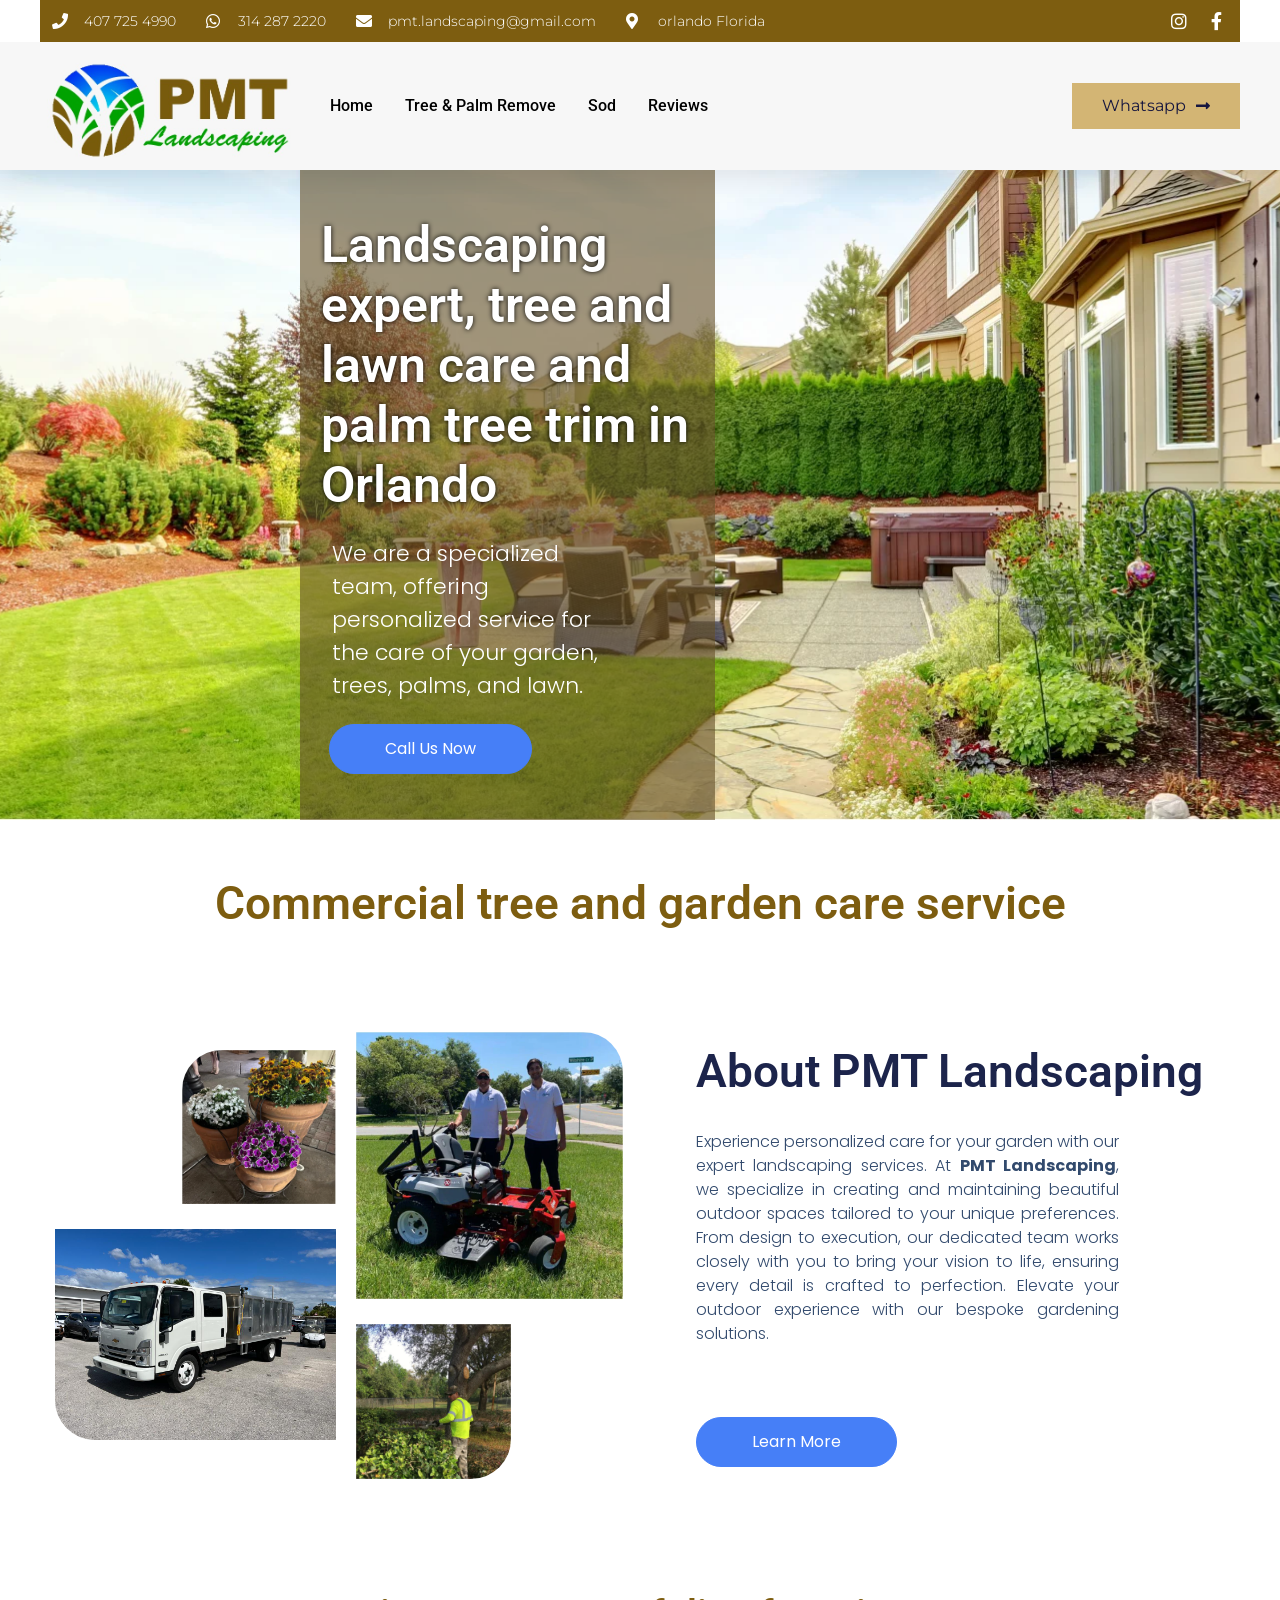
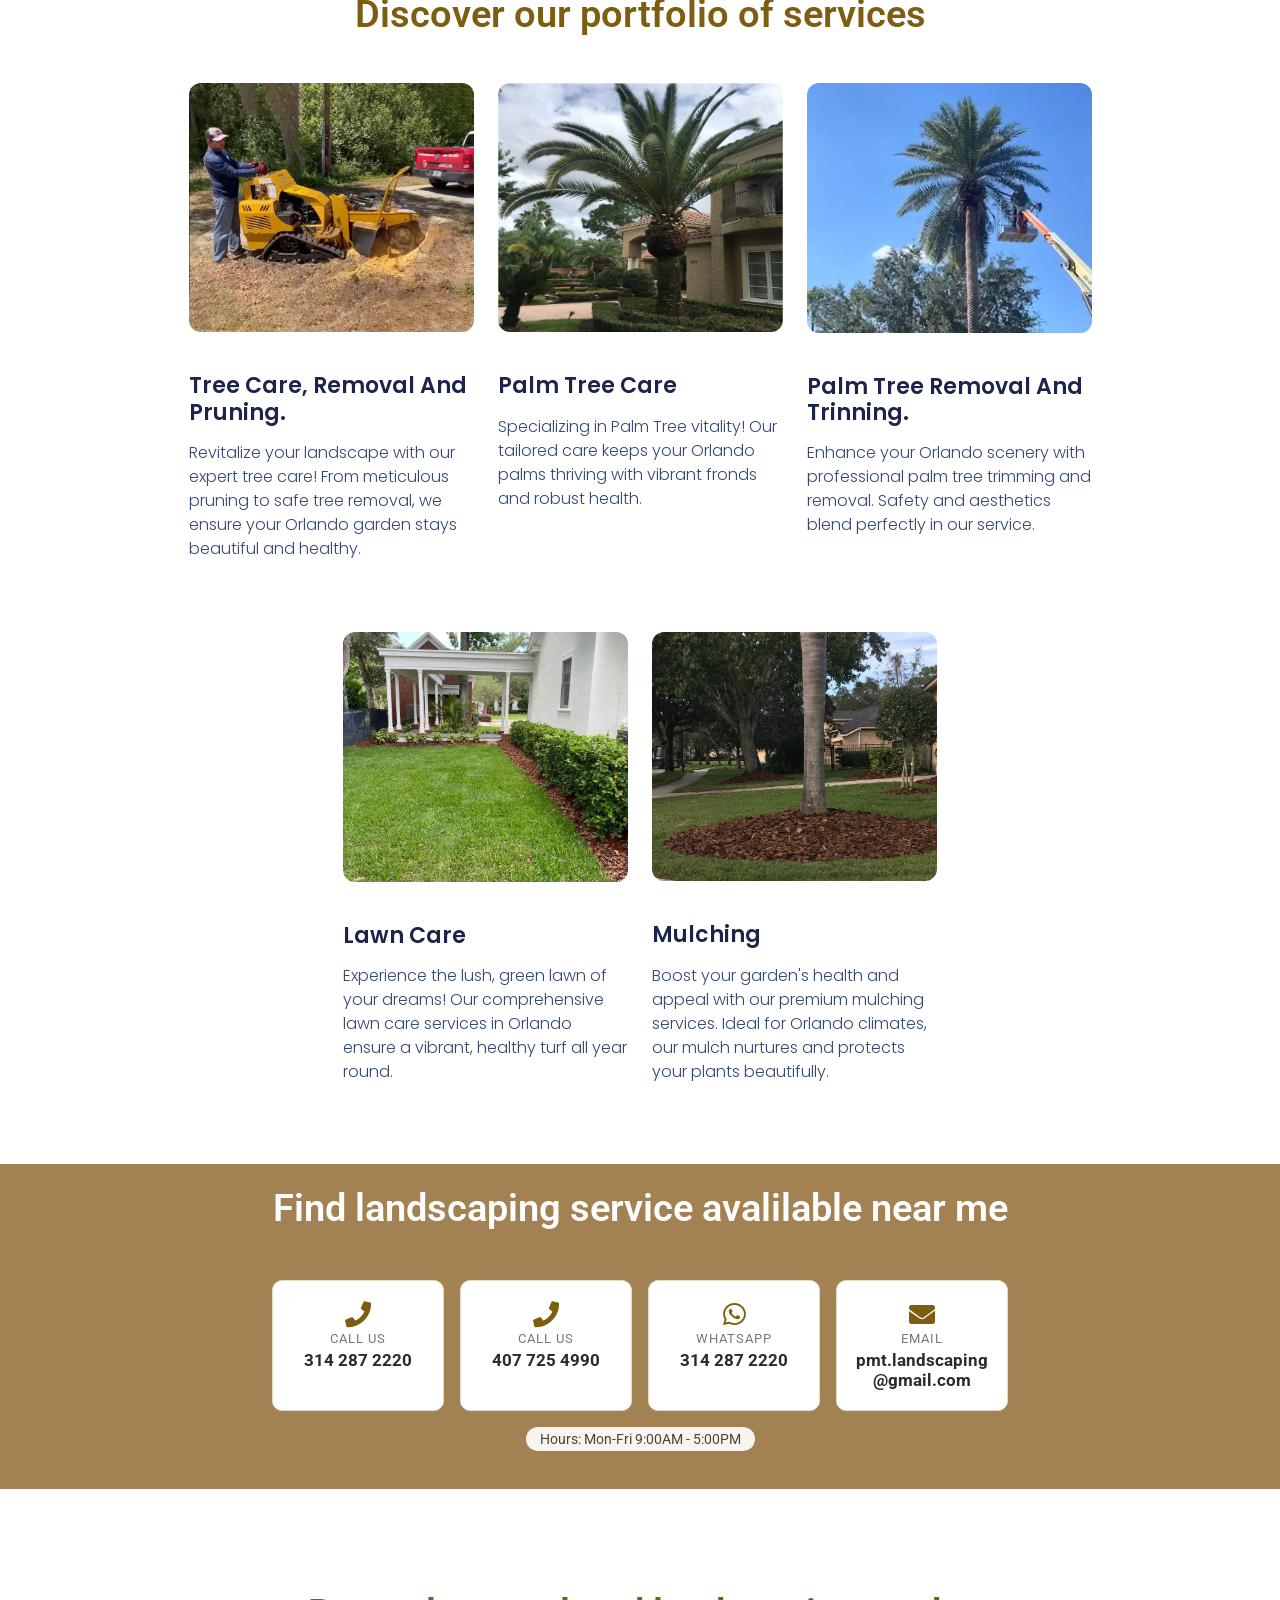
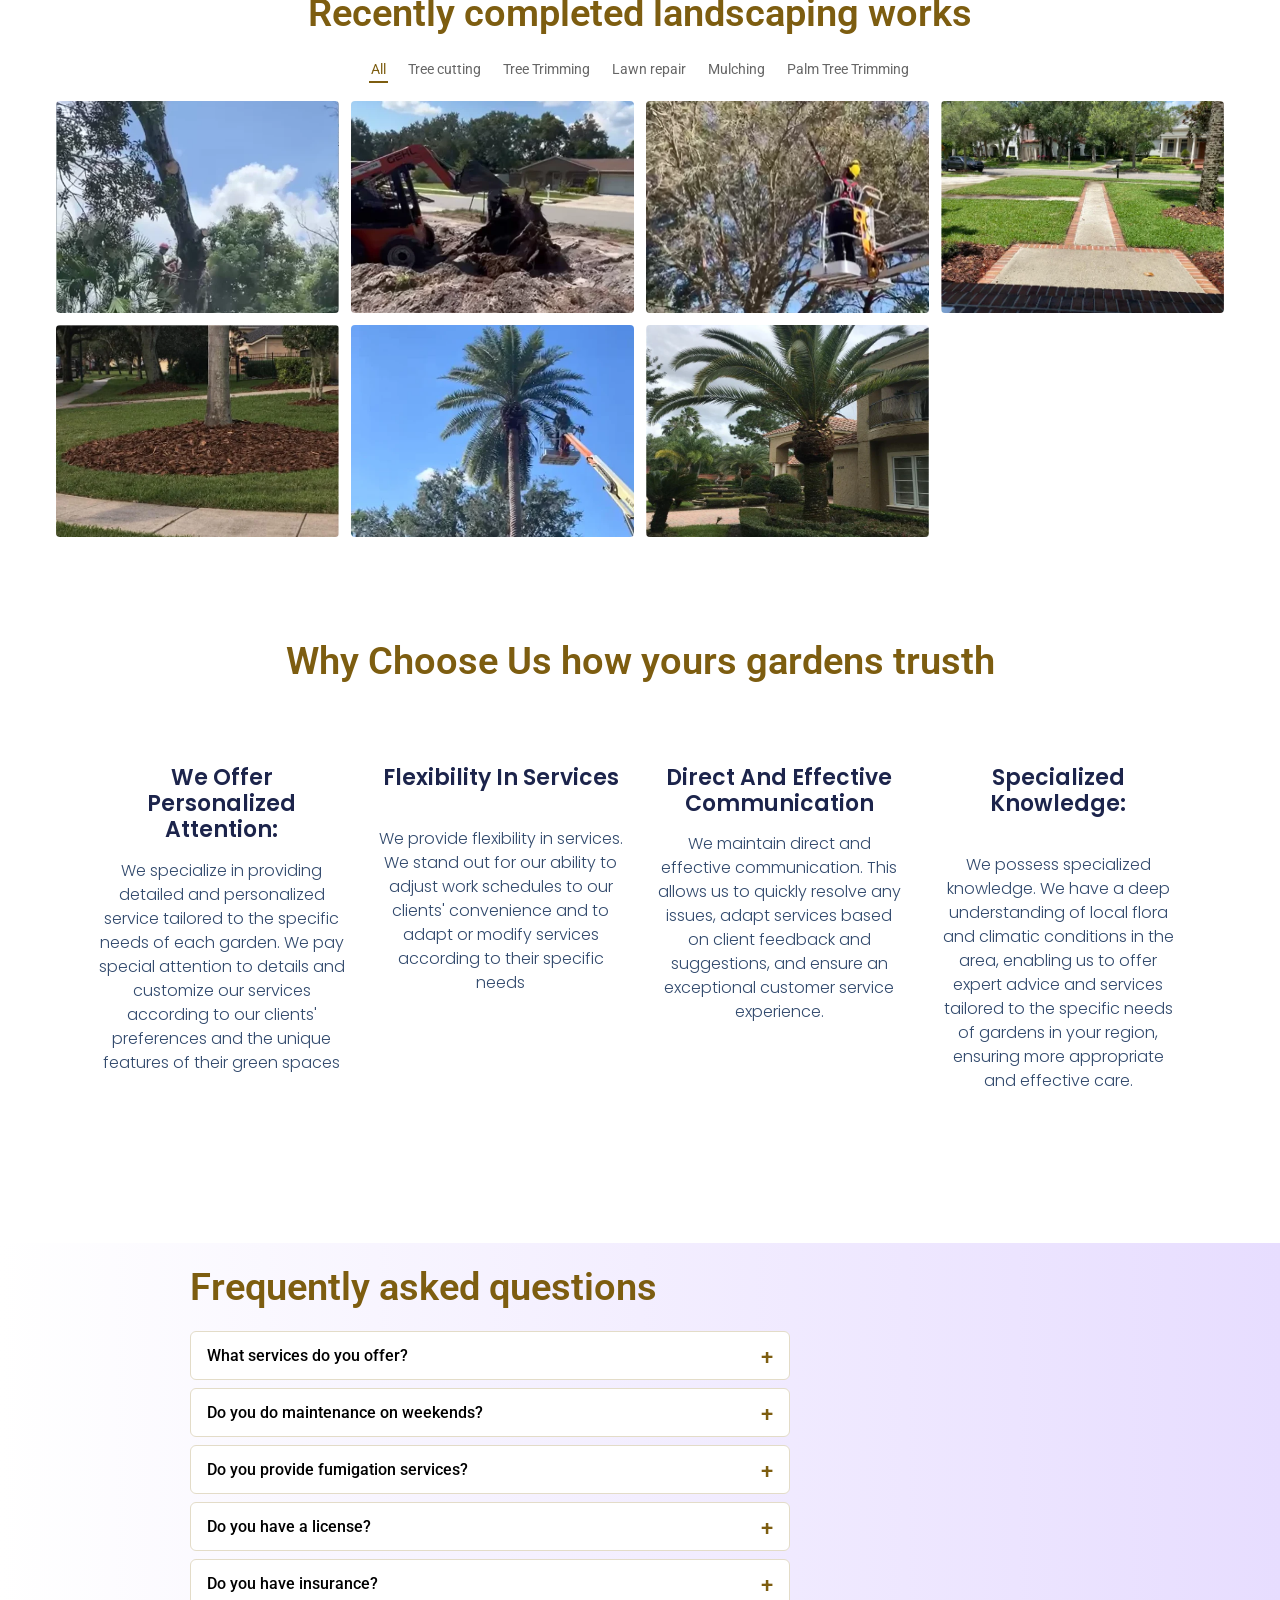
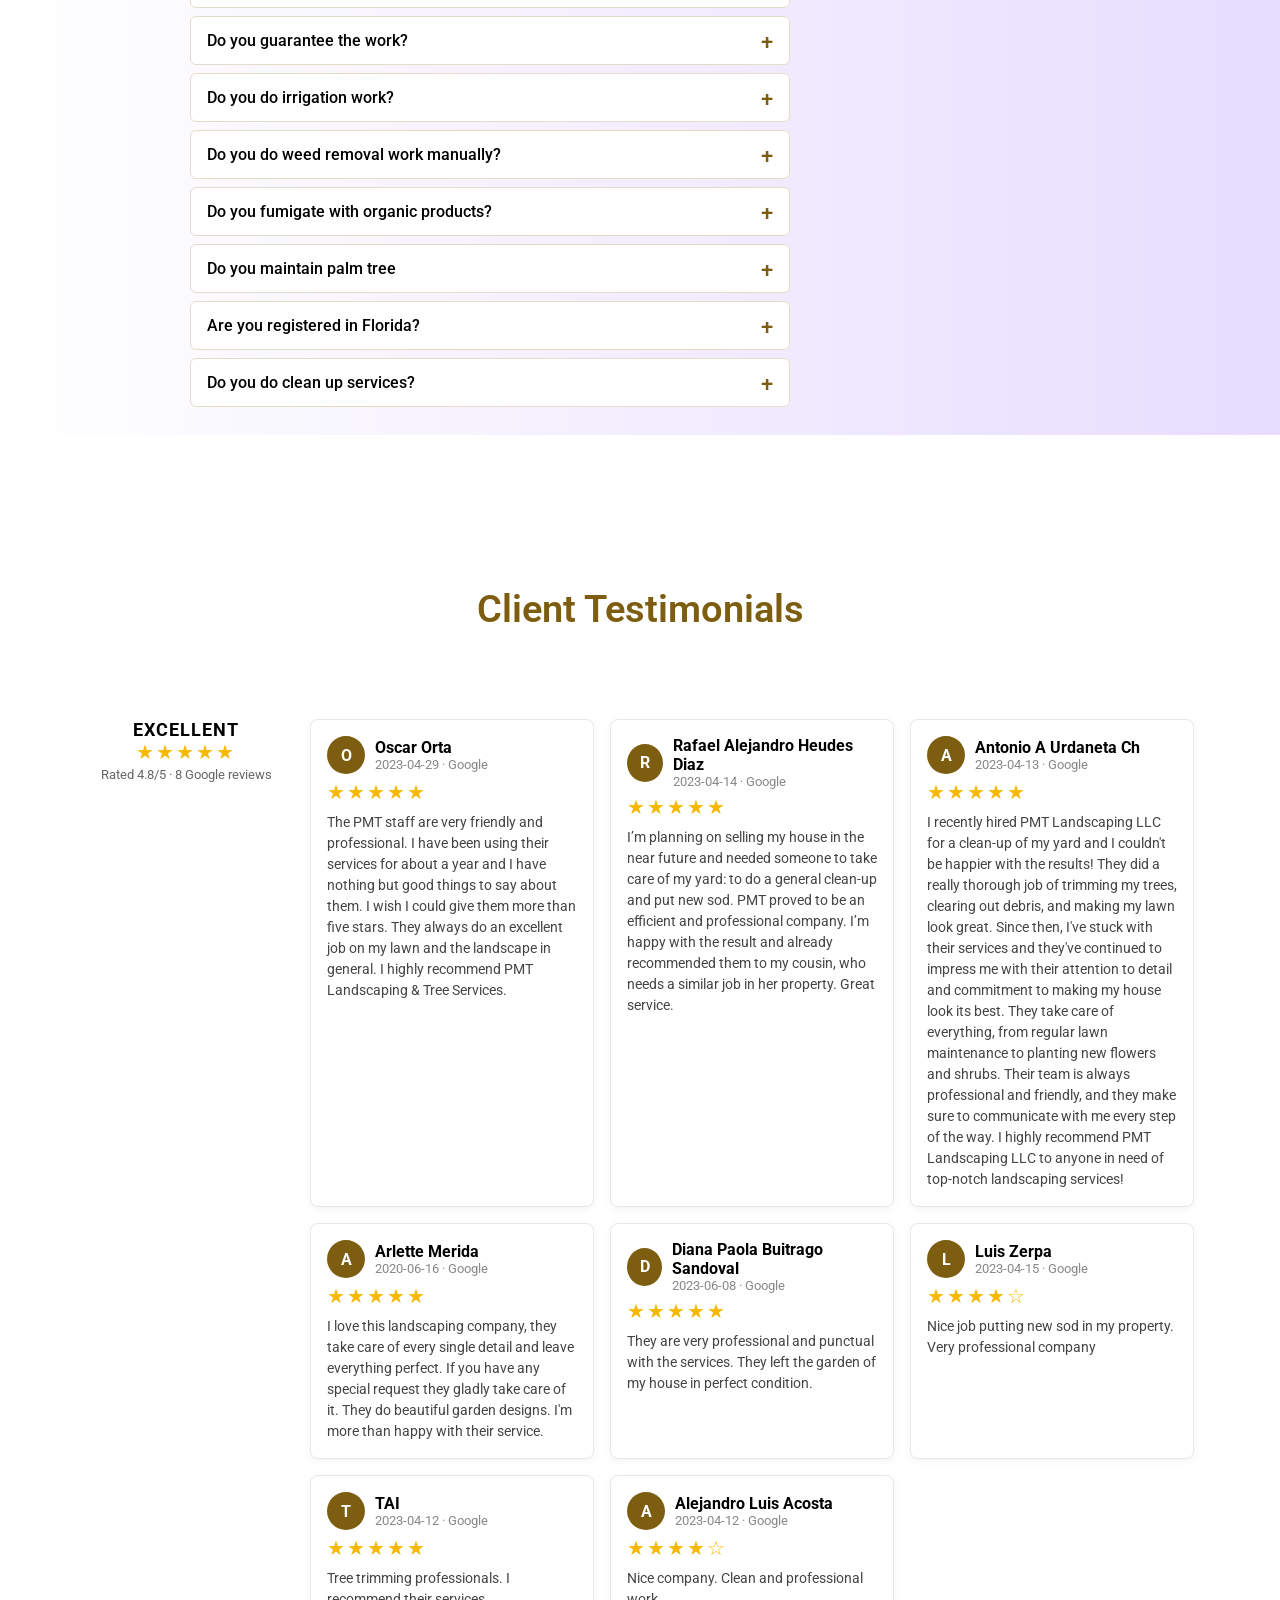
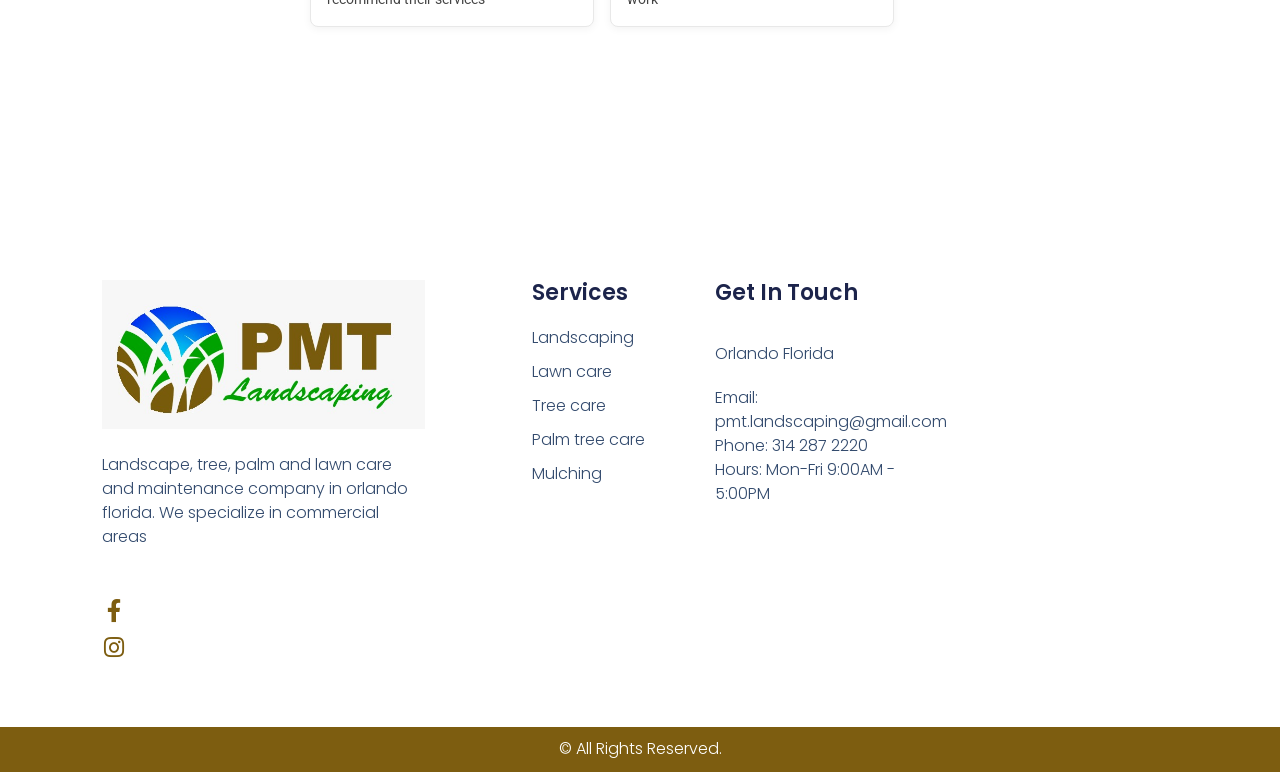
<file: index.html>
<!DOCTYPE html>

<html lang="en">
<head>
<meta charset="utf-8"/>
<meta content="width=device-width, initial-scale=1" name="viewport"/>
<title>PMT Landscaping | Tree, Palm &amp; Lawn Care in Orlando, FL</title>
<meta content="Landscaping, tree, palm and lawn care in Orlando, Florida. Commercial and residential. Call PMT Landscaping." name="description"/>
<link href="assets/img/favicon.png" rel="icon"/>
<link href="assets/css/site.css" rel="stylesheet"/>
</head>
<body class="pmt-static elementor-default elementor-kit-13">
<header class="elementor elementor-361" data-elementor-type="header"><div class="elementor-element elementor-element-68d0530c e-flex e-con-full e-con e-parent" data-element_type="container" data-id="68d0530c" id="header_pop"><div class="elementor-element elementor-element-55b1b462 e-flex e-con-full e-con e-child" data-element_type="container" data-id="55b1b462"><div class="elementor-element elementor-element-18b0f130 e-flex e-con-full e-con e-child" data-element_type="container" data-id="18b0f130"><div class="elementor-element elementor-element-34d1b9ae elementor-widget elementor-widget-icon-list" data-element_type="widget" data-id="34d1b9ae" data-widget_type="icon-list.default"><div class="elementor-widget-container"><ul class="elementor-icon-list-items elementor-inline-items elementor-icon-list--layout-inline"><li class="elementor-icon-list-item elementor-inline-item"><a href="tel:+14077254990"><span class="elementor-icon-list-icon"><i aria-hidden="true" class="fas fa-phone"></i></span><span class="elementor-icon-list-text">407 725 4990</span></a></li><li class="elementor-icon-list-item elementor-inline-item"><a href="tel:+13142872220"><span class="elementor-icon-list-icon"><i aria-hidden="true" class="fab fa-whatsapp"></i></span><span class="elementor-icon-list-text">314 287 2220</span></a></li><li class="elementor-icon-list-item elementor-inline-item"><a href="mailto:pmt.landscaping@gmail.com"><span class="elementor-icon-list-icon"><i aria-hidden="true" class="fas fa-envelope"></i></span><span class="elementor-icon-list-text">pmt.landscaping@gmail.com</span></a></li><li class="elementor-icon-list-item elementor-inline-item"><span class="elementor-icon-list-icon"><i aria-hidden="true" class="fas fa-map-marker-alt"></i></span><span class="elementor-icon-list-text">orlando Florida</span></li></ul></div></div></div><div class="elementor-element elementor-element-246a7540 e-flex e-con-full e-con e-child" data-element_type="container" data-id="246a7540"><div class="elementor-element elementor-element-7266b1d5 elementor-widget elementor-widget-icon-list" data-element_type="widget" data-id="7266b1d5" data-widget_type="icon-list.default"><div class="elementor-widget-container"><ul class="elementor-icon-list-items elementor-inline-items elementor-icon-list--layout-inline"><li class="elementor-icon-list-item elementor-inline-item"><a aria-label="open instagram in new window" href="https://www.instagram.com/landscapingpmt/" rel="noopener" target="_blank"><span class="elementor-icon-list-icon"><i aria-hidden="true" class="fab fa-instagram"></i></span></a></li><li class="elementor-icon-list-item elementor-inline-item"><a aria-label="open facebook in new window" href="https://web.facebook.com/PMTLandscaping" rel="noopener" target="_blank"><span class="elementor-icon-list-icon"><i aria-hidden="true" class="fab fa-facebook-f"></i></span></a></li></ul></div></div></div></div><div class="elementor-element elementor-element-71aa994e e-flex e-con-boxed e-con e-child" data-element_type="container" data-id="71aa994e"><div class="e-con-inner"><div class="elementor-element elementor-element-6871946d elementor-widget elementor-widget-image" data-element_type="widget" data-id="6871946d" data-widget_type="image.default"><div class="elementor-widget-container"><img alt="Best Landscaping in Orlando" loading="lazy" src="assets/img/2023/11/WhatsApp-Image-2023-11-14-at-2.57.14-PM.jpeg"/></div></div><div class="elementor-element elementor-element-71094e3c elementor-widget elementor-widget-nav-menu" data-element_type="widget" data-id="71094e3c" data-widget_type="nav-menu.default"><div class="elementor-widget-container"><button aria-expanded="false" aria-label="Menu" class="pmt-nav-toggle" type="button"><span></span><span></span><span></span></button><nav aria-label="Main" class="pmt-nav"><ul class="pmt-nav-list"><li class="menu-item"><a class="elementor-item" href="./">Home</a></li><li class="menu-item"><a class="elementor-item" href="tree-and-palm-cutting/">Tree &amp; Palm Remove</a></li><li class="menu-item"><a class="elementor-item" href="sod/">Sod</a></li><li class="menu-item"><a class="elementor-item" href="./#reviews">Reviews</a></li></ul></nav></div></div><div class="elementor-element elementor-element-6ad8926e elementor-align-right elementor-widget elementor-widget-button" data-element_type="widget" data-id="6ad8926e" data-widget_type="button.default"><div class="elementor-widget-container"><div class="elementor-button-wrapper"><a class="elementor-button elementor-button-link elementor-size-md" href="https://api.whatsapp.com/send?phone=+13142872220&amp;text=Hello,%20I%20want%20information" rel="noopener" target="_blank"><span class="elementor-button-content-wrapper"><span class="elementor-button-icon elementor-align-icon-right"><i aria-hidden="true" class="fas fa-long-arrow-alt-right"></i></span><span class="elementor-button-text">Whatsapp</span></span></a></div></div></div></div></div></div></header>
<main class="elementor elementor-52" data-elementor-type="wp-page"><div class="elementor-element elementor-element-aa02b18 e-flex e-con-full e-con e-parent" data-element_type="container" data-id="aa02b18"><div class="elementor-element elementor-element-630db89 e-flex e-con-full e-con e-child" data-element_type="container" data-id="630db89"><div class="elementor-element elementor-element-1fa11636 elementor-widget elementor-widget-heading" data-element_type="widget" data-id="1fa11636" data-widget_type="heading.default"><div class="elementor-widget-container"><h1 class="elementor-heading-title elementor-size-default">Landscaping expert, tree and lawn care and palm tree trim in Orlando</h1></div></div><div class="elementor-element elementor-element-2736d4f elementor-widget elementor-widget-text-editor" data-element_type="widget" data-id="2736d4f" data-widget_type="text-editor.default"><div class="elementor-widget-container"><p>We are a specialized team, offering personalized service for the care of your garden, trees, palms, and lawn.</p></div></div><div class="elementor-element elementor-element-5fe5d60e elementor-mobile-align-center elementor-widget elementor-widget-button" data-element_type="widget" data-id="5fe5d60e" data-widget_type="button.default"><div class="elementor-widget-container"><div class="elementor-button-wrapper"><a class="elementor-button elementor-button-link elementor-size-sm" href="tel:+13142872220"><span class="elementor-button-content-wrapper"><span class="elementor-button-text">Call us Now</span></span></a></div></div></div></div><div class="elementor-element elementor-element-e45efe5 e-flex e-con-full e-con e-child" data-element_type="container" data-id="e45efe5"></div></div><div class="elementor-element elementor-element-d739ba4 e-flex e-con-boxed e-con e-parent" data-element_type="container" data-id="d739ba4"><div class="e-con-inner"><div class="elementor-element elementor-element-f6e1669 elementor-widget elementor-widget-heading" data-element_type="widget" data-id="f6e1669" data-widget_type="heading.default"><div class="elementor-widget-container"><h2 class="elementor-heading-title elementor-size-default">Commercial tree and garden care service</h2></div></div></div></div><div class="elementor-element elementor-element-6b7efa00 e-flex e-con-boxed e-con e-parent" data-element_type="container" data-id="6b7efa00"><div class="e-con-inner"><div class="elementor-element elementor-element-cf17e75 e-flex e-con-full e-con e-child" data-element_type="container" data-id="cf17e75"><div class="elementor-element elementor-element-4917a483 e-flex e-con-full e-con e-child" data-element_type="container" data-id="4917a483"><div class="elementor-element elementor-element-1fb02a54 elementor-widget elementor-widget-image" data-element_type="widget" data-id="1fb02a54" data-widget_type="image.default"><div class="elementor-widget-container"><img alt="PMT Garden service" loading="lazy" src="assets/img/2023/12/flowers.webp"/></div></div><div class="elementor-element elementor-element-5c65fa88 elementor-widget elementor-widget-image" data-element_type="widget" data-id="5c65fa88" data-widget_type="image.default"><div class="elementor-widget-container"><img alt="PMT Landscaping vehicle" loading="lazy" src="assets/img/2023/12/4455476f-ced5-43b1-a590-61c03906dae5.jpg"/></div></div></div><div class="elementor-element elementor-element-166a7fa1 e-flex e-con-full e-con e-child" data-element_type="container" data-id="166a7fa1"><div class="elementor-element elementor-element-7ea3cfba elementor-widget elementor-widget-image" data-element_type="widget" data-id="7ea3cfba" data-widget_type="image.default"><div class="elementor-widget-container"><img alt="team pmt Landscaping" loading="lazy" src="assets/img/2023/12/team-pmt-Landscaping.webp"/></div></div><div class="elementor-element elementor-element-672c66bc elementor-widget elementor-widget-image" data-element_type="widget" data-id="672c66bc" data-widget_type="image.default"><div class="elementor-widget-container"><img alt="Landscaping expert" loading="lazy" src="assets/img/2023/12/team2.webp"/></div></div></div></div><div class="elementor-element elementor-element-13620127 e-flex e-con-full e-con e-child" data-element_type="container" data-id="13620127"><div class="elementor-element elementor-element-7938e560 elementor-widget elementor-widget-heading" data-element_type="widget" data-id="7938e560" data-widget_type="heading.default"><div class="elementor-widget-container"><h3 class="elementor-heading-title elementor-size-default">About PMT Landscaping</h3></div></div><div class="elementor-element elementor-element-263690ea elementor-widget elementor-widget-text-editor" data-element_type="widget" data-id="263690ea" data-widget_type="text-editor.default"><div class="elementor-widget-container"><p>Experience personalized care for your garden with our expert landscaping services. At <b>PMT Landscaping</b>, we specialize in creating and maintaining beautiful outdoor spaces tailored to your unique preferences. From design to execution, our dedicated team works closely with you to bring your vision to life, ensuring every detail is crafted to perfection. Elevate your outdoor experience with our bespoke gardening solutions. </p><p> </p></div></div><div class="elementor-element elementor-element-2094a8de elementor-mobile-align-center elementor-widget elementor-widget-button" data-element_type="widget" data-id="2094a8de" data-widget_type="button.default"><div class="elementor-widget-container"><div class="elementor-button-wrapper"><a class="elementor-button elementor-button-link elementor-size-sm" href="#"><span class="elementor-button-content-wrapper"><span class="elementor-button-text">Learn more</span></span></a></div></div></div></div></div></div><div class="elementor-element elementor-element-2d671861 e-flex e-con-boxed e-con e-parent" data-element_type="container" data-id="2d671861" id="next"><div class="e-con-inner"><div class="elementor-element elementor-element-6cc9c82 elementor-widget elementor-widget-heading" data-element_type="widget" data-id="6cc9c82" data-widget_type="heading.default"><div class="elementor-widget-container"><h2 class="elementor-heading-title elementor-size-default">Discover our portfolio of services</h2></div></div><div class="elementor-element elementor-element-1c322bd e-flex e-con-full e-con e-child" data-element_type="container" data-id="1c322bd"><div class="elementor-element elementor-element-25749b0e e-flex e-con-full e-con e-child" data-element_type="container" data-id="25749b0e"><div class="elementor-element elementor-element-7dc49c8f elementor-position-top elementor-vertical-align-top elementor-widget elementor-widget-image-box" data-element_type="widget" data-id="7dc49c8f" data-widget_type="image-box.default"><div class="elementor-widget-container"><div class="elementor-image-box-wrapper"><figure class="elementor-image-box-img"><a href="tree-and-palm-cutting/" tabindex="-1"><img alt="PMT Landscaping" loading="lazy" src="assets/img/2023/12/tree-removal.webp"/></a></figure><div class="elementor-image-box-content"><h3 class="elementor-image-box-title"><a href="tree-and-palm-cutting/">Tree care, removal and pruning.</a></h3><p class="elementor-image-box-description">Revitalize your landscape with our expert tree care! From meticulous pruning to safe tree removal, we ensure your Orlando garden stays beautiful and healthy.</p></div></div></div></div></div><div class="elementor-element elementor-element-17cbeb22 e-flex e-con-full e-con e-child" data-element_type="container" data-id="17cbeb22"><div class="elementor-element elementor-element-857b54a elementor-position-top elementor-vertical-align-top elementor-widget elementor-widget-image-box" data-element_type="widget" data-id="857b54a" data-widget_type="image-box.default"><div class="elementor-widget-container"><div class="elementor-image-box-wrapper"><figure class="elementor-image-box-img"><img alt="PMT Landscaping" loading="lazy" src="assets/img/2023/12/palms-care.webp"/></figure><div class="elementor-image-box-content"><h3 class="elementor-image-box-title">Palm Tree care</h3><p class="elementor-image-box-description">Specializing in Palm Tree vitality! Our tailored care keeps your Orlando palms thriving with vibrant fronds and robust health.</p></div></div></div></div></div><div class="elementor-element elementor-element-ef4fb1c e-flex e-con-full e-con e-child" data-element_type="container" data-id="ef4fb1c"><div class="elementor-element elementor-element-32c30a49 elementor-position-top elementor-vertical-align-top elementor-widget elementor-widget-image-box" data-element_type="widget" data-id="32c30a49" data-widget_type="image-box.default"><div class="elementor-widget-container"><div class="elementor-image-box-wrapper"><figure class="elementor-image-box-img"><a href="tree-and-palm-cutting/" tabindex="-1"><img alt="PMT Landscaping" loading="lazy" src="assets/img/2023/12/palm-removal-and-trimming1.webp"/></a></figure><div class="elementor-image-box-content"><h3 class="elementor-image-box-title"><a href="tree-and-palm-cutting/">Palm tree Removal and Trinning.</a></h3><p class="elementor-image-box-description">Enhance your Orlando scenery with professional palm tree trimming and removal. Safety and aesthetics blend perfectly in our service.</p></div></div></div></div></div></div></div></div><div class="elementor-element elementor-element-c977f37 e-flex e-con-boxed e-con e-parent" data-element_type="container" data-id="c977f37"><div class="e-con-inner"><div class="elementor-element elementor-element-abd91dd e-flex e-con-full e-con e-child" data-element_type="container" data-id="abd91dd"><div class="elementor-element elementor-element-3cfa5c3 e-flex e-con-full e-con e-child" data-element_type="container" data-id="3cfa5c3"><div class="elementor-element elementor-element-d085828 elementor-position-top elementor-vertical-align-top elementor-widget elementor-widget-image-box" data-element_type="widget" data-id="d085828" data-widget_type="image-box.default"><div class="elementor-widget-container"><div class="elementor-image-box-wrapper"><figure class="elementor-image-box-img"><img alt="PMT Landscaping" loading="lazy" src="assets/img/2023/12/lawn-care-orlando.webp"/></figure><div class="elementor-image-box-content"><h3 class="elementor-image-box-title">Lawn care</h3><p class="elementor-image-box-description">Experience the lush, green lawn of your dreams! Our comprehensive lawn care services in Orlando ensure a vibrant, healthy turf all year round.</p></div></div></div></div></div><div class="elementor-element elementor-element-3460e1b e-flex e-con-full e-con e-child" data-element_type="container" data-id="3460e1b"><div class="elementor-element elementor-element-b89edcb elementor-position-top elementor-vertical-align-top elementor-widget elementor-widget-image-box" data-element_type="widget" data-id="b89edcb" data-widget_type="image-box.default"><div class="elementor-widget-container"><div class="elementor-image-box-wrapper"><figure class="elementor-image-box-img"><img alt="PMT Landscaping" loading="lazy" src="assets/img/2023/12/mulching.webp"/></figure><div class="elementor-image-box-content"><h3 class="elementor-image-box-title">Mulching</h3><p class="elementor-image-box-description">Boost your garden's health and appeal with our premium mulching services. Ideal for Orlando climates, our mulch nurtures and protects your plants beautifully.</p></div></div></div></div></div></div></div></div><div class="elementor-element elementor-element-43f93a9 e-flex e-con-full e-con e-parent" data-element_type="container" data-id="43f93a9"><div class="elementor-element elementor-element-b9a1aae elementor-widget elementor-widget-heading" data-element_type="widget" data-id="b9a1aae" data-widget_type="heading.default"><div class="elementor-widget-container"><h2 class="elementor-heading-title elementor-size-default">Find landscaping service avalilable near me</h2></div></div><div class="elementor-element elementor-element-2e544a3 elementor-widget elementor-widget-form" data-element_type="widget" data-id="2e544a3" data-widget_type="form.default" id="form-citas"><div class="elementor-widget-container"><div class="pmt-contact">
<div class="pmt-contact-grid">
<a class="pmt-contact-item" href="tel:+13142872220"><i aria-hidden="true" class="fas fa-phone"></i><span class="pmt-contact-label">Call us</span><strong>314 287 2220</strong></a>
<a class="pmt-contact-item" href="tel:+14077254990"><i aria-hidden="true" class="fas fa-phone"></i><span class="pmt-contact-label">Call us</span><strong>407 725 4990</strong></a>
<a class="pmt-contact-item" href="https://api.whatsapp.com/send?phone=+13142872220&amp;text=Hello,%20I%20want%20information" rel="noopener" target="_blank"><i aria-hidden="true" class="fab fa-whatsapp"></i><span class="pmt-contact-label">WhatsApp</span><strong>314 287 2220</strong></a>
<a class="pmt-contact-item" href="mailto:pmt.landscaping@gmail.com"><i aria-hidden="true" class="fas fa-envelope"></i><span class="pmt-contact-label">Email</span><strong>pmt.landscaping@gmail.com</strong></a>
</div>
<p class="pmt-contact-hours">Hours: Mon-Fri 9:00AM - 5:00PM</p>
</div></div></div></div><section class="elementor-section elementor-top-section elementor-element elementor-element-5121fb7a elementor-section-full_width elementor-section-height-default elementor-section-height-default" data-element_type="section" data-id="5121fb7a"><div class="elementor-container elementor-column-gap-no"><div class="elementor-column elementor-col-100 elementor-top-column elementor-element elementor-element-606918ac" data-element_type="column" data-id="606918ac"><div class="elementor-widget-wrap elementor-element-populated"><div class="elementor-element elementor-element-28ce137 elementor-widget elementor-widget-heading" data-element_type="widget" data-id="28ce137" data-widget_type="heading.default" id="lastw"><div class="elementor-widget-container"><h3 class="elementor-heading-title elementor-size-default">Recently completed landscaping works</h3></div></div><div class="elementor-element elementor-element-6a320a6c elementor-widget elementor-widget-gallery" data-element_type="widget" data-id="6a320a6c" data-widget_type="gallery.default"><div class="elementor-widget-container"><div class="pmt-gallery"><div class="pmt-tabs"><button class="pmt-tab is-active" data-f="all" type="button">All</button><button class="pmt-tab" data-f="g0" type="button">Tree cutting</button><button class="pmt-tab" data-f="g1" type="button">Tree Trimming</button><button class="pmt-tab" data-f="g2" type="button">Lawn repair</button><button class="pmt-tab" data-f="g3" type="button">Mulching</button><button class="pmt-tab" data-f="g4" type="button">Palm Tree Trimming</button></div><div class="pmt-ggrid"><a class="pmt-gitem" data-g="g0" href="assets/img/2023/12/tree-removal-orlando.webp" rel="noopener" target="_blank"><img alt="tree removal orlando" loading="lazy" src="assets/img/2023/12/tree-removal-orlando.webp"/></a><a class="pmt-gitem" data-g="g0" href="assets/img/2023/12/tree-cuting.webp" rel="noopener" target="_blank"><img alt="tree cuting service" loading="lazy" src="assets/img/2023/12/tree-cuting.webp"/></a><a class="pmt-gitem" data-g="g1" href="assets/img/2023/12/tree-trimming.webp" rel="noopener" target="_blank"><img alt="tree trimming" loading="lazy" src="assets/img/2023/12/tree-trimming.webp"/></a><a class="pmt-gitem" data-g="g2" href="assets/img/2023/12/lawn-repair-1.webp" rel="noopener" target="_blank"><img alt="lawn repair" loading="lazy" src="assets/img/2023/12/lawn-repair-1.webp"/></a><a class="pmt-gitem" data-g="g3" href="assets/img/2023/12/mulching-reforest.webp" rel="noopener" target="_blank"><img alt="mulching reforest" loading="lazy" src="assets/img/2023/12/mulching-reforest.webp"/></a><a class="pmt-gitem" data-g="g4" href="assets/img/2023/12/palm-removal-and-trimming1-1.webp" rel="noopener" target="_blank"><img alt="palm removal and trimming1" loading="lazy" src="assets/img/2023/12/palm-removal-and-trimming1-1.webp"/></a><a class="pmt-gitem" data-g="g4" href="assets/img/2023/12/palms-maintenance.webp" rel="noopener" target="_blank"><img alt="palms tree maintenance" loading="lazy" src="assets/img/2023/12/palms-maintenance.webp"/></a></div></div></div></div></div></div></div></section><div class="elementor-element elementor-element-406e9169 e-flex e-con-full e-con e-parent" data-element_type="container" data-id="406e9169"><div class="elementor-element elementor-element-4da46d6c elementor-widget elementor-widget-heading" data-element_type="widget" data-id="4da46d6c" data-widget_type="heading.default"><div class="elementor-widget-container"><h3 class="elementor-heading-title elementor-size-default">Why Choose Us how yours gardens trusth</h3></div></div><div class="elementor-element elementor-element-370df7d e-flex e-con-full e-con e-child" data-element_type="container" data-id="370df7d"><div class="elementor-element elementor-element-357286a9 elementor-view-stacked elementor-position-top elementor-widget elementor-widget-icon-box" data-element_type="widget" data-id="357286a9" data-widget_type="icon-box.default"><div class="elementor-widget-container"><div class="elementor-icon-box-wrapper"><div class="elementor-icon-box-content"><h4 class="elementor-icon-box-title"><span>We Offer Personalized Attention:</span></h4><p class="elementor-icon-box-description">We specialize in providing detailed and personalized service tailored to the specific needs of each garden. We pay special attention to details and customize our services according to our clients' preferences and the unique features of their green spaces</p></div></div></div></div><div class="elementor-element elementor-element-29a16342 elementor-view-stacked elementor-position-top elementor-widget elementor-widget-icon-box" data-element_type="widget" data-id="29a16342" data-widget_type="icon-box.default"><div class="elementor-widget-container"><div class="elementor-icon-box-wrapper"><div class="elementor-icon-box-content"><h4 class="elementor-icon-box-title"><span>Flexibility in Services</span></h4><p class="elementor-icon-box-description">We provide flexibility in services. We stand out for our ability to adjust work schedules to our clients' convenience and to adapt or modify services according to their specific needs</p></div></div></div></div><div class="elementor-element elementor-element-ac226c1 elementor-view-stacked elementor-position-top elementor-widget elementor-widget-icon-box" data-element_type="widget" data-id="ac226c1" data-widget_type="icon-box.default"><div class="elementor-widget-container"><div class="elementor-icon-box-wrapper"><div class="elementor-icon-box-content"><h4 class="elementor-icon-box-title"><span>Direct and Effective Communication</span></h4><p class="elementor-icon-box-description">We maintain direct and effective communication. This allows us to quickly resolve any issues, adapt services based on client feedback and suggestions, and ensure an exceptional customer service experience.</p></div></div></div></div><div class="elementor-element elementor-element-550ebc5 elementor-view-stacked elementor-position-top elementor-widget elementor-widget-icon-box" data-element_type="widget" data-id="550ebc5" data-widget_type="icon-box.default"><div class="elementor-widget-container"><div class="elementor-icon-box-wrapper"><div class="elementor-icon-box-content"><h4 class="elementor-icon-box-title"><span>Specialized Knowledge:</span></h4><p class="elementor-icon-box-description">We possess specialized knowledge. We have a deep understanding of local flora and climatic conditions in the area, enabling us to offer expert advice and services tailored to the specific needs of gardens in your region, ensuring more appropriate and effective care.</p></div></div></div></div></div></div><section class="elementor-section elementor-top-section elementor-element elementor-element-4204746e elementor-section-full_width elementor-section-height-default elementor-section-height-default" data-element_type="section" data-id="4204746e" id="about_section"><div class="elementor-container elementor-column-gap-no"><div class="elementor-column elementor-col-100 elementor-top-column elementor-element elementor-element-ad805f5" data-element_type="column" data-id="ad805f5"><div class="elementor-widget-wrap elementor-element-populated"><div class="elementor-element elementor-element-1f514eb elementor-widget elementor-widget-heading" data-element_type="widget" data-id="1f514eb" data-widget_type="heading.default"><div class="elementor-widget-container"><h2 class="elementor-heading-title elementor-size-default">Frequently asked questions</h2></div></div><div class="elementor-element elementor-element-25a66641 elementor-widget elementor-widget-eael-adv-accordion" data-element_type="widget" data-id="25a66641" data-widget_type="eael-adv-accordion.default"><div class="elementor-widget-container"><div class="pmt-faq"><details class="pmt-faq-item"><summary>What services do you offer?</summary><div class="pmt-faq-body"><p>Maintenance services include:</p><ul><li aria-level="1">Grass cutting.</li><li aria-level="1">Trimming of edges.</li><li aria-level="1">Pruning of ornamental shrubs.</li><li aria-level="1">Fumigation of weeds.</li><li aria-level="1">Pruning of <strong>Roebelenii and Hornbeam Myrtle tree</strong> once a year.</li></ul></div></details><details class="pmt-faq-item"><summary>Do you do maintenance on weekends?</summary><div class="pmt-faq-body"><p>We usually do not work on weekends in maintenance, except in cases where the work is delayed due to weather reasons, but if any of our clients require a service on weekends, we can schedule it for a small additional fee.</p></div></details><details class="pmt-faq-item"><summary>Do you provide fumigation services?</summary><div class="pmt-faq-body"><p>Yes, our company does fumigation services.</p></div></details><details class="pmt-faq-item"><summary>Do you have a license?</summary><div class="pmt-faq-body"><p><span style="font-weight: 400;">Yes, our company is licensed.</span></p></div></details><details class="pmt-faq-item"><summary>Do you have insurance?</summary><div class="pmt-faq-body"><p>Yes, our company has Worker Compensation and liability insurances.</p></div></details><details class="pmt-faq-item"><summary>Do you guarantee the work?</summary><div class="pmt-faq-body"><p>Yes, we guarantee our work.</p></div></details><details class="pmt-faq-item"><summary>Do you do irrigation work?</summary><div class="pmt-faq-body"><p>We are not an irrigation company. But we do simple repairs such as changing sprinkler heads, programming irrigation systems, and other small repairs that don't require a license for this type of work. This is in order to help our customers.</p><p>This work is not included in the regular maintenance service.</p></div></details><details class="pmt-faq-item"><summary>Do you do weed removal work manually?</summary><div class="pmt-faq-body"><p>Yes, we remove weeds manually as an extra job when requested by our customers.</p></div></details><details class="pmt-faq-item"><summary>Do you fumigate with organic products?</summary><div class="pmt-faq-body"><p>No, we do not fumigate with organic products.</p></div></details><details class="pmt-faq-item"><summary>Do you maintain palm tree</summary><div class="pmt-faq-body"><p>Yes, we do palm tree maintenance as an extra service</p></div></details><details class="pmt-faq-item"><summary>Are you registered in Florida?</summary><div class="pmt-faq-body"><p>Yes, we are a company registered in the state of Florida.</p></div></details><details class="pmt-faq-item"><summary>Do you do clean up services?</summary><div class="pmt-faq-body"><p>Yes, we do clean up services</p></div></details></div></div></div></div></div></div></section><div class="elementor-element elementor-element-34d2e2cc e-flex e-con-boxed e-con e-parent" data-element_type="container" data-id="34d2e2cc"><div class="e-con-inner"><div class="elementor-element elementor-element-6827b2ee elementor-widget elementor-widget-heading" data-element_type="widget" data-id="6827b2ee" data-widget_type="heading.default" id="reviews"><div class="elementor-widget-container"><h3 class="elementor-heading-title elementor-size-default">Client Testimonials</h3></div></div><div class="elementor-element elementor-element-7a3024c elementor-widget elementor-widget-shortcode" data-element_type="widget" data-id="7a3024c" data-widget_type="shortcode.default"><div class="elementor-widget-container"><div class="pmt-reviews"><div class="pmt-reviews-summary"><strong>EXCELLENT</strong><div class="pmt-stars">★★★★★</div><span>Rated 4.8/5 · 8 Google reviews</span></div><div class="pmt-reviews-grid"><figure class="pmt-review"><div class="pmt-review-head"><span class="pmt-review-avatar">O</span><div><strong>Oscar Orta</strong><small>2023-04-29 · Google</small></div></div><div aria-label="5 out of 5 stars" class="pmt-stars">★★★★★</div><blockquote>The PMT staff are very friendly and professional. I have been using their services for about a year and I have nothing but good things to say about them. I wish I could give them more than five stars. They always do an excellent job on my lawn and the landscape in general. I highly recommend PMT Landscaping &amp; Tree Services.</blockquote></figure><figure class="pmt-review"><div class="pmt-review-head"><span class="pmt-review-avatar">R</span><div><strong>Rafael Alejandro Heudes Diaz</strong><small>2023-04-14 · Google</small></div></div><div aria-label="5 out of 5 stars" class="pmt-stars">★★★★★</div><blockquote>I’m planning on selling my house in the near future and needed someone to take care of my yard: to do a general clean-up and put new sod. PMT proved to be an efficient and professional company. I’m happy with the result and already recommended them to my cousin, who needs a similar job in her property. Great service.</blockquote></figure><figure class="pmt-review"><div class="pmt-review-head"><span class="pmt-review-avatar">A</span><div><strong>Antonio A Urdaneta Ch</strong><small>2023-04-13 · Google</small></div></div><div aria-label="5 out of 5 stars" class="pmt-stars">★★★★★</div><blockquote>I recently hired PMT Landscaping LLC for a clean-up of my yard and I couldn't be happier with the results! They did a really thorough job of trimming my trees, clearing out debris, and making my lawn look great. Since then, I've stuck with their services and they've continued to impress me with their attention to detail and commitment to making my house look its best. They take care of everything, from regular lawn maintenance to planting new flowers and shrubs. Their team is always professional and friendly, and they make sure to communicate with me every step of the way. I highly recommend PMT Landscaping LLC to anyone in need of top-notch landscaping services!</blockquote></figure><figure class="pmt-review"><div class="pmt-review-head"><span class="pmt-review-avatar">A</span><div><strong>Arlette Merida</strong><small>2020-06-16 · Google</small></div></div><div aria-label="5 out of 5 stars" class="pmt-stars">★★★★★</div><blockquote>I love this landscaping company, they take care of every single detail and leave everything perfect. If you have any special request they gladly take care of it. They do beautiful garden designs. I'm more than happy with their service.</blockquote></figure><figure class="pmt-review"><div class="pmt-review-head"><span class="pmt-review-avatar">D</span><div><strong>Diana Paola Buitrago Sandoval</strong><small>2023-06-08 · Google</small></div></div><div aria-label="5 out of 5 stars" class="pmt-stars">★★★★★</div><blockquote>They are very professional and punctual with the services. They left the garden of my house in perfect condition.</blockquote></figure><figure class="pmt-review"><div class="pmt-review-head"><span class="pmt-review-avatar">L</span><div><strong>Luis Zerpa</strong><small>2023-04-15 · Google</small></div></div><div aria-label="4 out of 5 stars" class="pmt-stars">★★★★☆</div><blockquote>Nice job putting new sod in my property. Very professional company</blockquote></figure><figure class="pmt-review"><div class="pmt-review-head"><span class="pmt-review-avatar">T</span><div><strong>TAI</strong><small>2023-04-12 · Google</small></div></div><div aria-label="5 out of 5 stars" class="pmt-stars">★★★★★</div><blockquote>Tree trimming professionals. I recommend their services</blockquote></figure><figure class="pmt-review"><div class="pmt-review-head"><span class="pmt-review-avatar">A</span><div><strong>Alejandro Luis Acosta</strong><small>2023-04-12 · Google</small></div></div><div aria-label="4 out of 5 stars" class="pmt-stars">★★★★☆</div><blockquote>Nice company. Clean and professional work</blockquote></figure></div></div></div></div><div class="elementor-element elementor-element-5b0f4d7d e-flex e-con-full e-con e-child" data-element_type="container" data-id="5b0f4d7d"></div></div></div></main>
<footer class="elementor elementor-391" data-elementor-type="footer"><div class="elementor-element elementor-element-3575b6de e-flex e-con-full e-con e-parent" data-element_type="container" data-id="3575b6de"><div class="elementor-element elementor-element-10236399 e-flex e-con-full e-con e-child" data-element_type="container" data-id="10236399"><div class="elementor-element elementor-element-69a51cf7 elementor-position-top elementor-vertical-align-top elementor-widget elementor-widget-image-box" data-element_type="widget" data-id="69a51cf7" data-widget_type="image-box.default"><div class="elementor-widget-container"><div class="elementor-image-box-wrapper"><figure class="elementor-image-box-img"><img alt="PMT Landscaping" loading="lazy" src="assets/img/2023/11/WhatsApp-Image-2023-11-14-at-2.57.14-PM.jpeg"/></figure><div class="elementor-image-box-content"><p class="elementor-image-box-description">Landscape, tree, palm and lawn care and maintenance company in orlando florida. We specialize in commercial areas</p></div></div></div></div><div class="elementor-element elementor-element-91bf56d elementor-widget elementor-widget-social-icons" data-element_type="widget" data-id="91bf56d" data-widget_type="social-icons.default"><div class="elementor-widget-container"><div class="elementor-social-icons-wrapper elementor-grid"><span class="elementor-grid-item"><a aria-label="facebook-f" class="elementor-icon elementor-social-icon elementor-social-icon-facebook-f elementor-repeater-item-3f1b7ac" href="https://web.facebook.com/PMTLandscaping" rel="noopener" target="_blank"><span class="elementor-screen-only">facebook-f</span><i class="fab fa-facebook-f"></i></a></span><span class="elementor-grid-item"><a aria-label="instagram" class="elementor-icon elementor-social-icon elementor-social-icon-instagram elementor-repeater-item-828f132" href="https://www.instagram.com/landscapingpmt/" rel="noopener" target="_blank"><span class="elementor-screen-only">instagram</span><i class="fab fa-instagram"></i></a></span></div></div></div></div><div class="elementor-element elementor-element-2ba85ef0 e-flex e-con-full e-con e-child" data-element_type="container" data-id="2ba85ef0"><div class="elementor-element elementor-element-33971ff0 elementor-widget elementor-widget-heading" data-element_type="widget" data-id="33971ff0" data-widget_type="heading.default"><div class="elementor-widget-container"><h3 class="elementor-heading-title elementor-size-default">Services</h3></div></div><div class="elementor-element elementor-element-2412d5d2 elementor-widget elementor-widget-icon-list" data-element_type="widget" data-id="2412d5d2" data-widget_type="icon-list.default"><div class="elementor-widget-container"><ul class="elementor-icon-list-items"><li class="elementor-icon-list-item"><span class="elementor-icon-list-text">Landscaping</span></li><li class="elementor-icon-list-item"><span class="elementor-icon-list-text">Lawn care</span></li><li class="elementor-icon-list-item"><span class="elementor-icon-list-text">Tree care</span></li><li class="elementor-icon-list-item"><span class="elementor-icon-list-text">Palm tree care</span></li><li class="elementor-icon-list-item"><span class="elementor-icon-list-text">Mulching</span></li></ul></div></div></div><div class="elementor-element elementor-element-17cb80d e-flex e-con-full e-con e-child" data-element_type="container" data-id="17cb80d"><div class="elementor-element elementor-element-22a08070 elementor-widget elementor-widget-heading" data-element_type="widget" data-id="22a08070" data-widget_type="heading.default"><div class="elementor-widget-container"><h3 class="elementor-heading-title elementor-size-default">Get In Touch</h3></div></div><div class="elementor-element elementor-element-5a9b8cf5 elementor-widget elementor-widget-text-editor" data-element_type="widget" data-id="5a9b8cf5" data-widget_type="text-editor.default"><div class="elementor-widget-container"><p>Orlando Florida</p></div></div><div class="elementor-element elementor-element-7f6f5c0 elementor-widget elementor-widget-icon-list" data-element_type="widget" data-id="7f6f5c0" data-widget_type="icon-list.default"><div class="elementor-widget-container"><ul class="elementor-icon-list-items"><li class="elementor-icon-list-item"><a aria-label="send an email" href="mailto:pmt.landscaping@gmail.com"><span class="elementor-icon-list-text">Email: pmt.landscaping@gmail.com</span></a></li><li class="elementor-icon-list-item"><a aria-label="call us by phone" href="tel:+13142872220"><span class="elementor-icon-list-text">Phone: 314 287 2220</span></a></li><li class="elementor-icon-list-item"><span class="elementor-icon-list-text">Hours: Mon-Fri 9:00AM - 5:00PM</span></li></ul></div></div></div></div><div class="elementor-element elementor-element-3823b9ca e-flex e-con-full e-con e-parent" data-element_type="container" data-id="3823b9ca"><div class="elementor-element elementor-element-40c5606d elementor-widget elementor-widget-heading" data-element_type="widget" data-id="40c5606d" data-widget_type="heading.default"><div class="elementor-widget-container"><p class="elementor-heading-title elementor-size-default">© All Rights Reserved.</p></div></div></div></footer>
<script defer="" src="assets/js/site.js"></script>
</body>
</html>
</file>
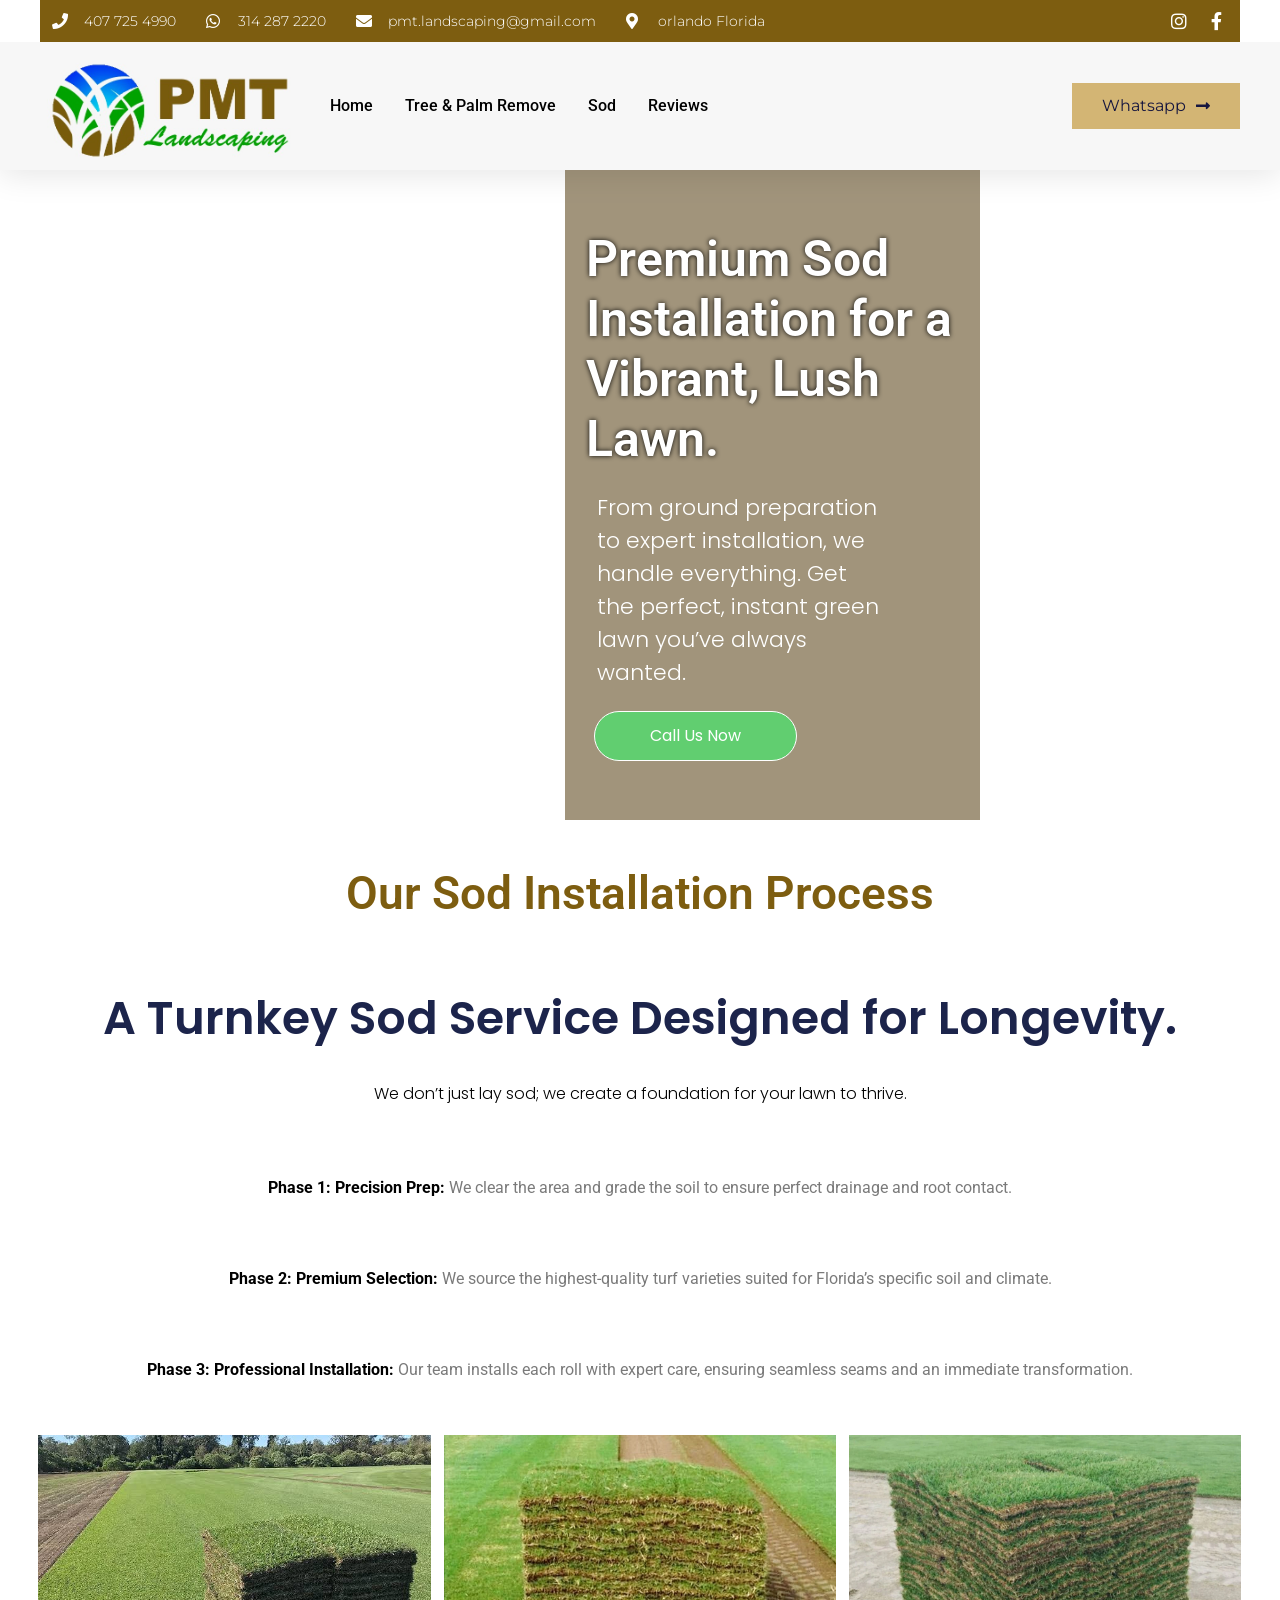
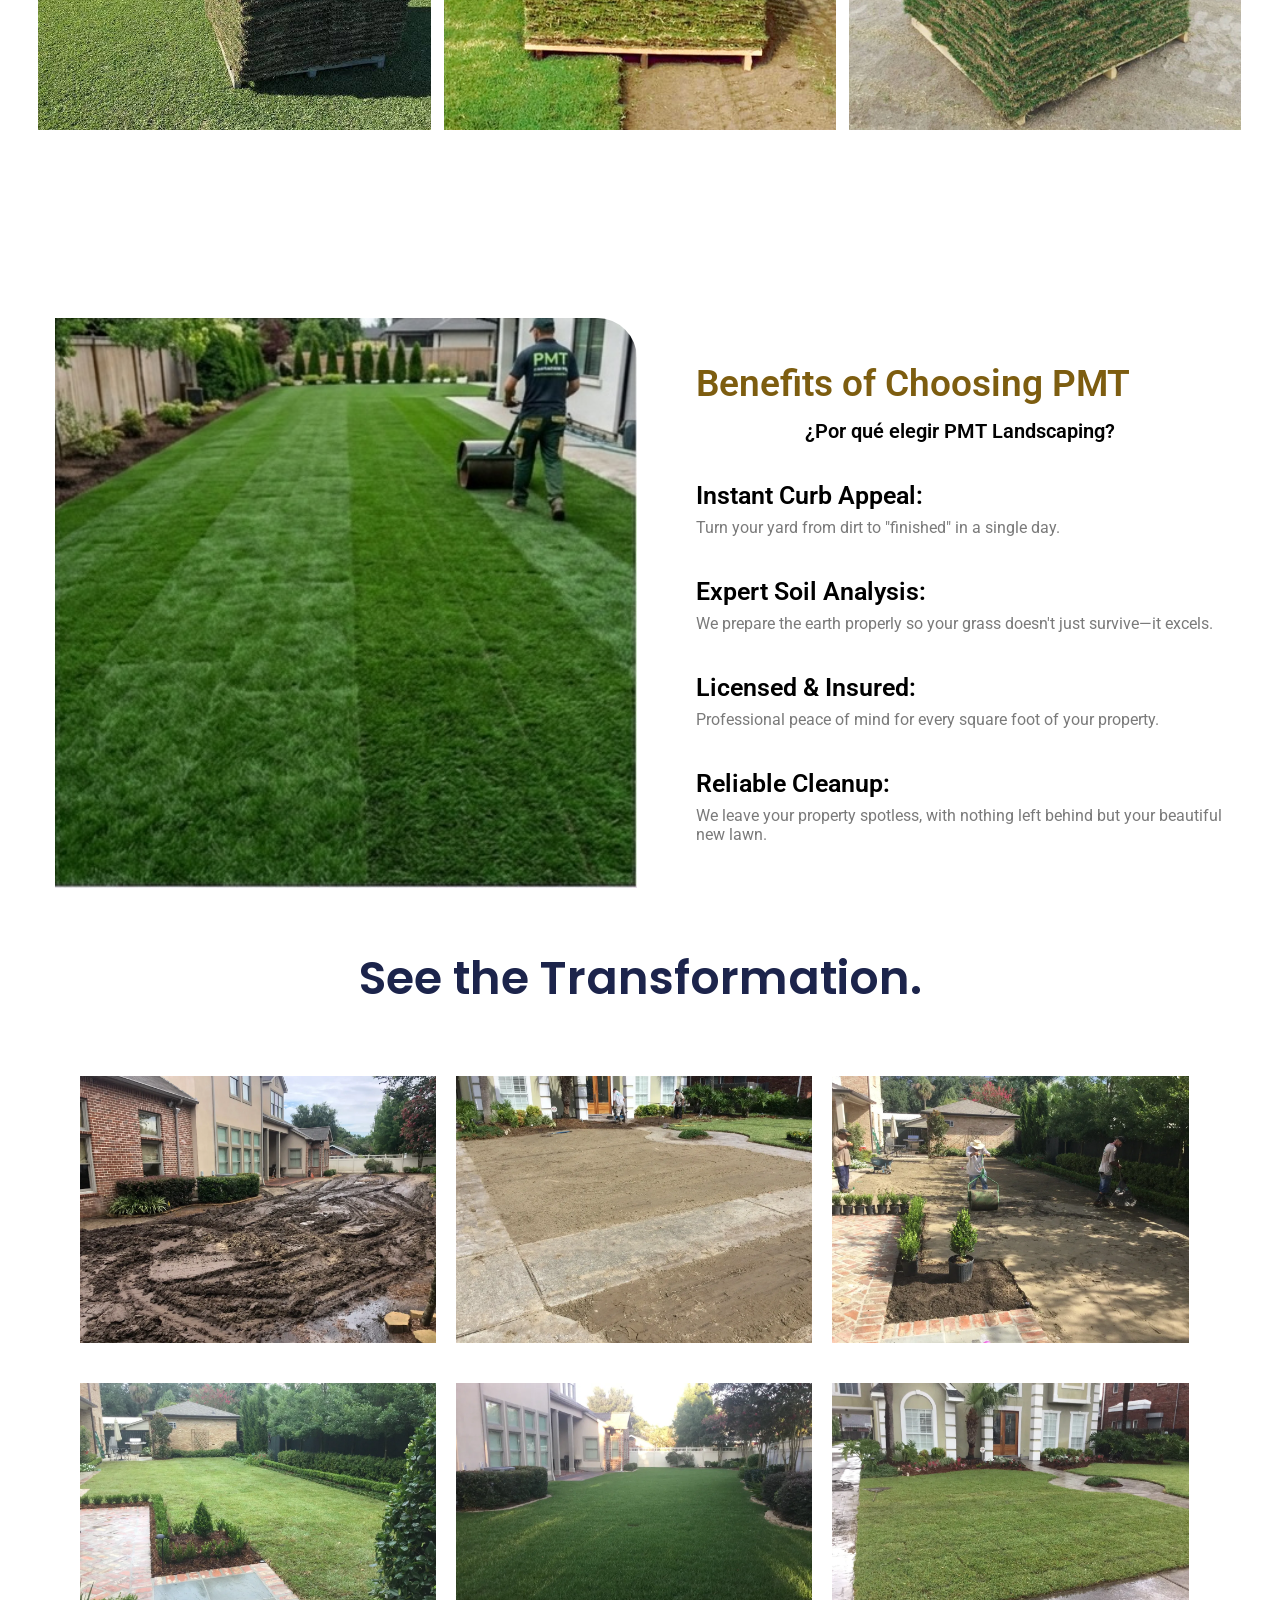
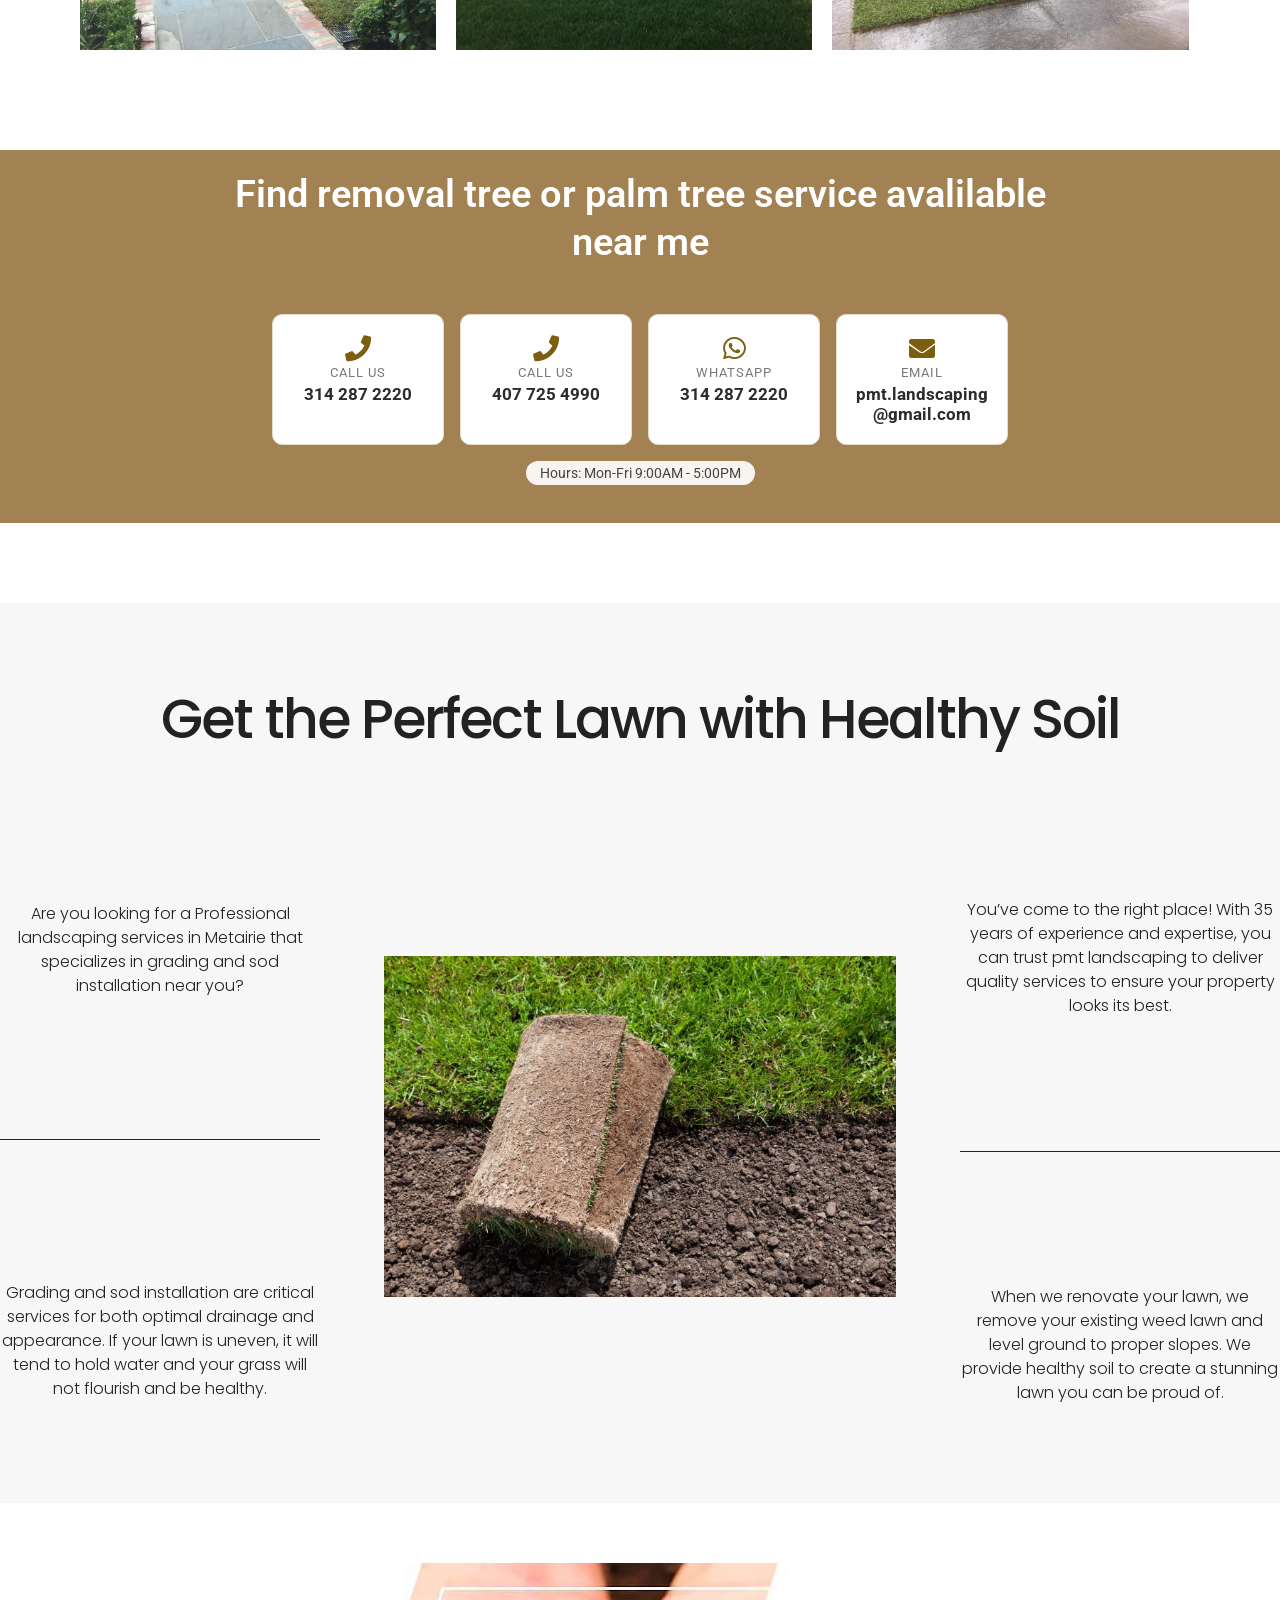
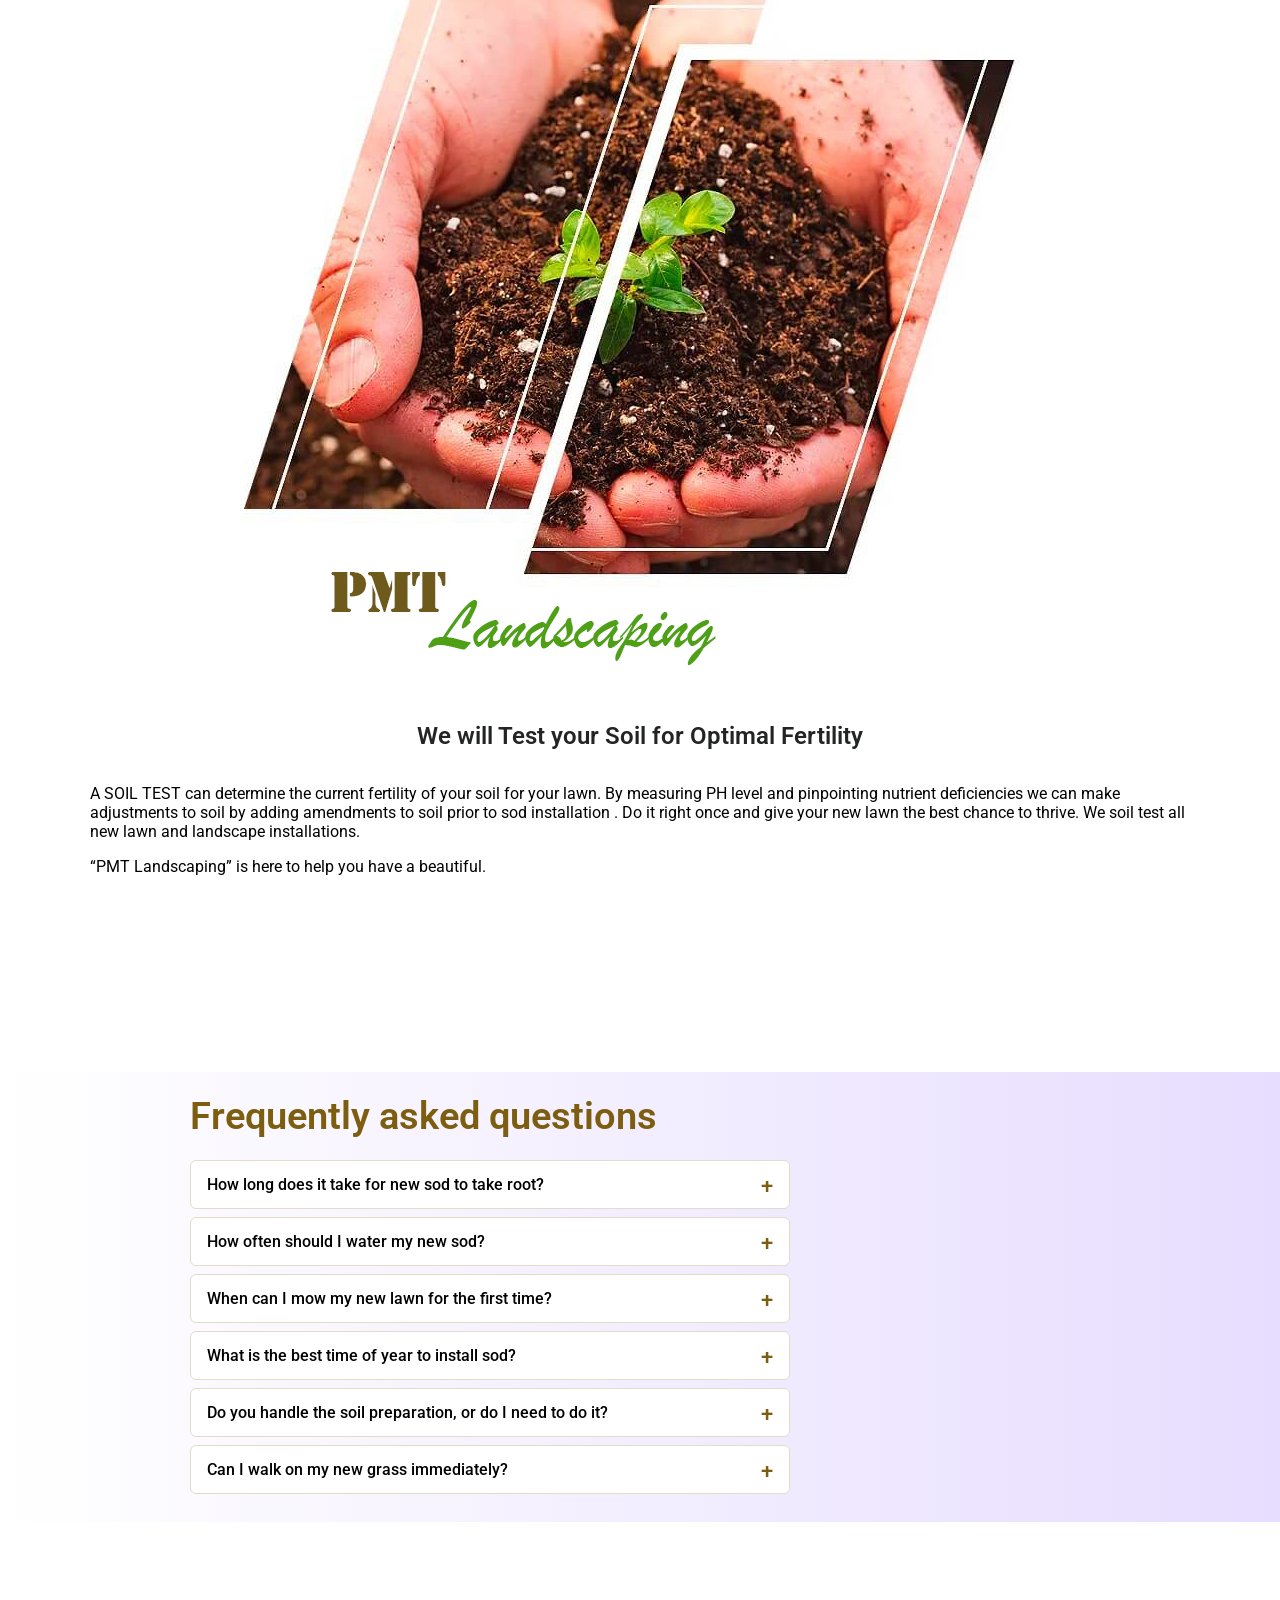
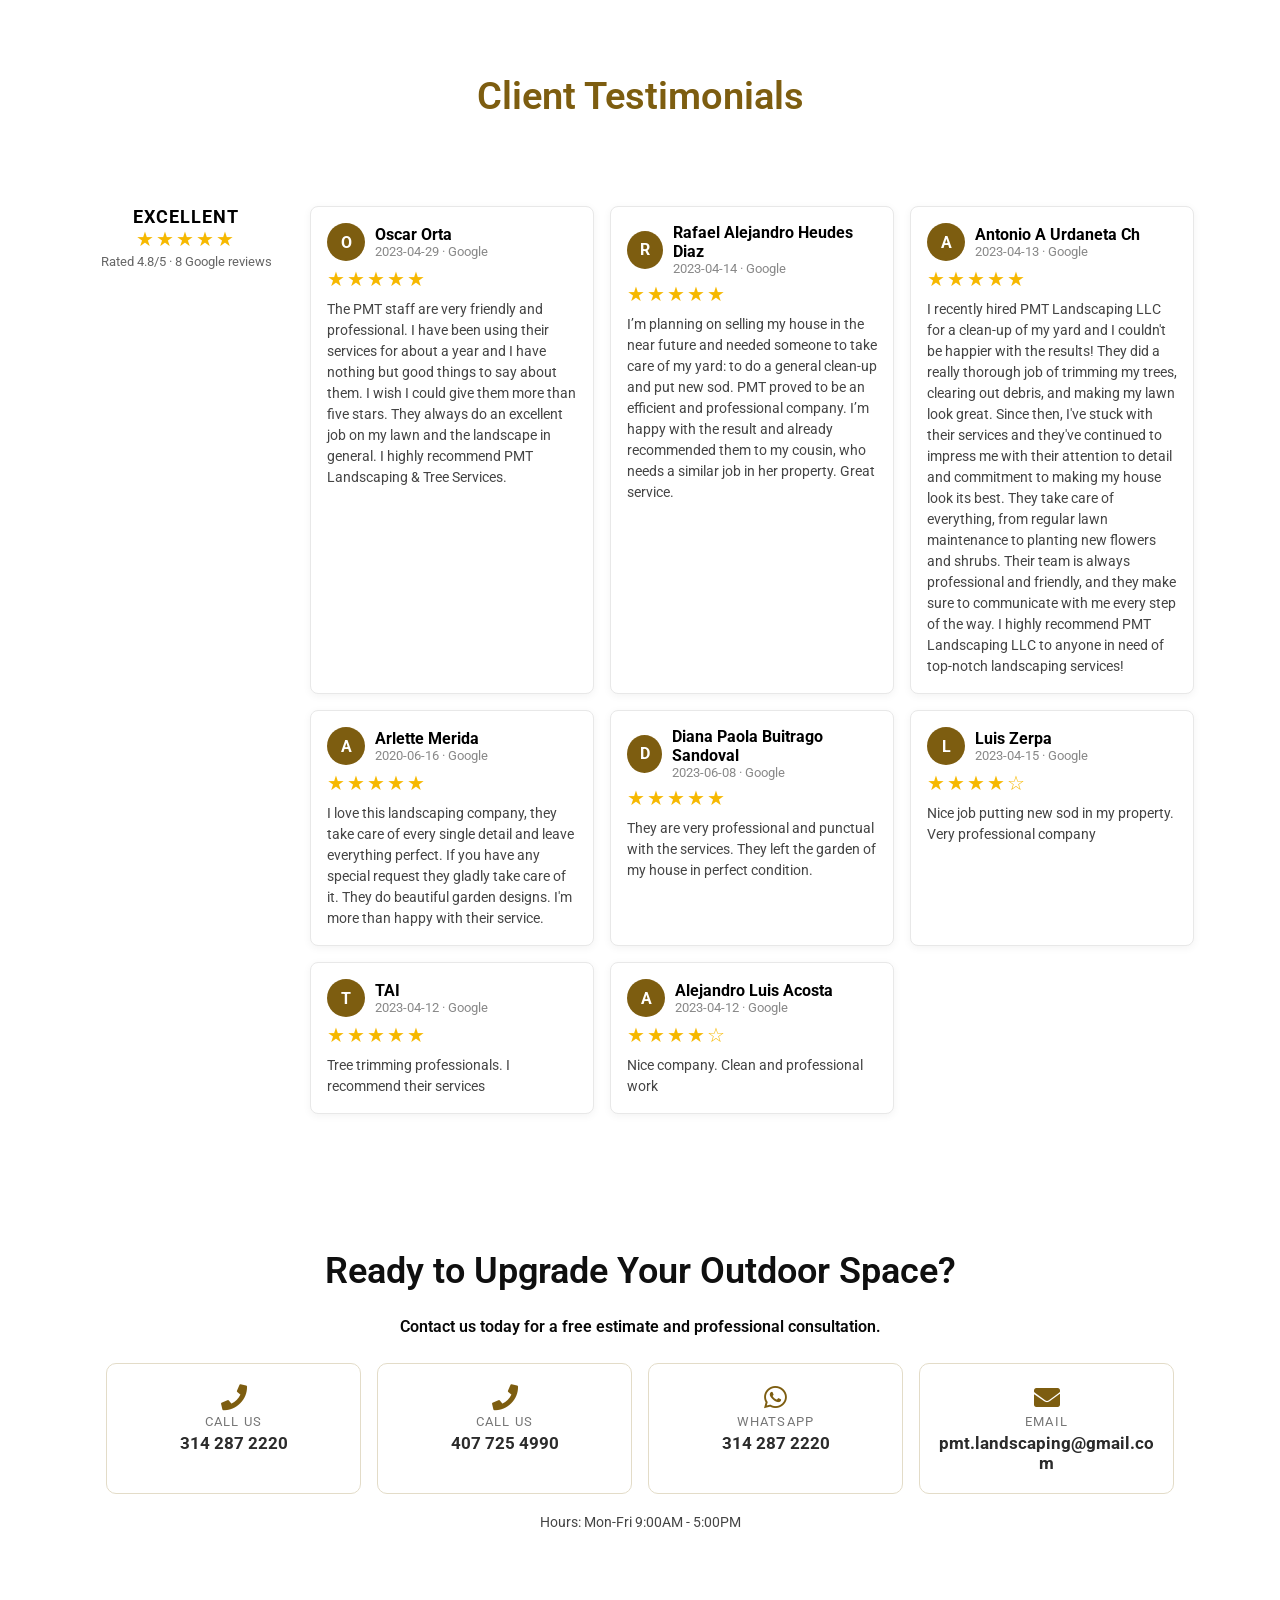
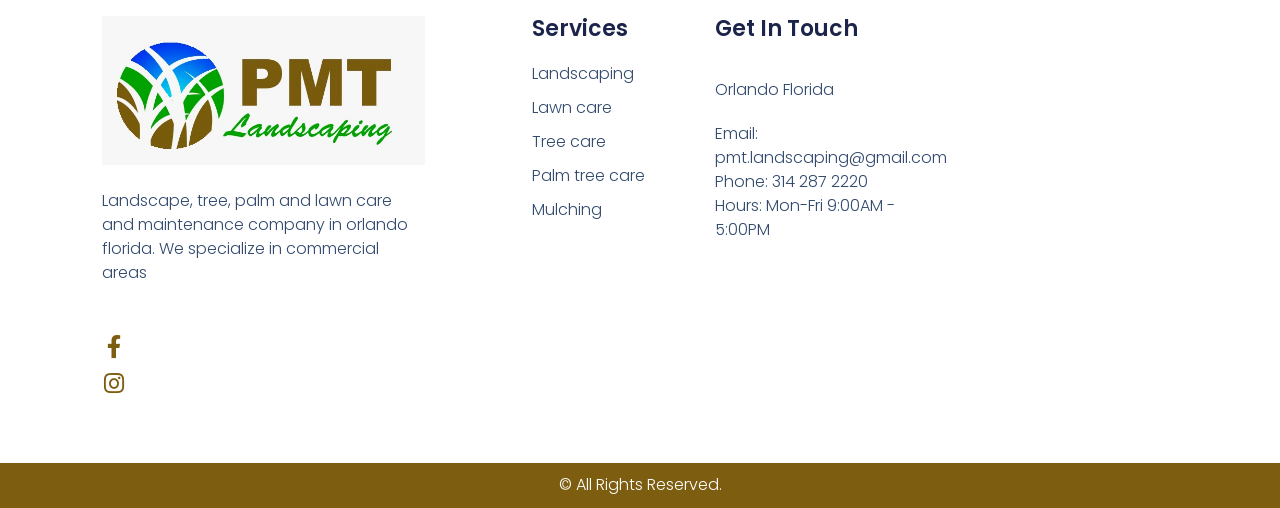
<file: sod/index.html>
<!DOCTYPE html>

<html lang="en">
<head>
<meta charset="utf-8"/>
<meta content="width=device-width, initial-scale=1" name="viewport"/>
<title>Sod Installation in Orlando | PMT Landscaping</title>
<meta content="Premium sod installation: grading, soil testing and expert installation for a lush lawn." name="description"/>
<link href="../assets/img/favicon.png" rel="icon"/>
<link href="../assets/css/site.css" rel="stylesheet"/>
</head>
<body class="pmt-static elementor-default elementor-kit-13">
<header class="elementor elementor-361" data-elementor-type="header"><div class="elementor-element elementor-element-68d0530c e-flex e-con-full e-con e-parent" data-element_type="container" data-id="68d0530c" id="header_pop"><div class="elementor-element elementor-element-55b1b462 e-flex e-con-full e-con e-child" data-element_type="container" data-id="55b1b462"><div class="elementor-element elementor-element-18b0f130 e-flex e-con-full e-con e-child" data-element_type="container" data-id="18b0f130"><div class="elementor-element elementor-element-34d1b9ae elementor-widget elementor-widget-icon-list" data-element_type="widget" data-id="34d1b9ae" data-widget_type="icon-list.default"><div class="elementor-widget-container"><ul class="elementor-icon-list-items elementor-inline-items elementor-icon-list--layout-inline"><li class="elementor-icon-list-item elementor-inline-item"><a href="tel:+14077254990"><span class="elementor-icon-list-icon"><i aria-hidden="true" class="fas fa-phone"></i></span><span class="elementor-icon-list-text">407 725 4990</span></a></li><li class="elementor-icon-list-item elementor-inline-item"><a href="tel:+13142872220"><span class="elementor-icon-list-icon"><i aria-hidden="true" class="fab fa-whatsapp"></i></span><span class="elementor-icon-list-text">314 287 2220</span></a></li><li class="elementor-icon-list-item elementor-inline-item"><a href="mailto:pmt.landscaping@gmail.com"><span class="elementor-icon-list-icon"><i aria-hidden="true" class="fas fa-envelope"></i></span><span class="elementor-icon-list-text">pmt.landscaping@gmail.com</span></a></li><li class="elementor-icon-list-item elementor-inline-item"><span class="elementor-icon-list-icon"><i aria-hidden="true" class="fas fa-map-marker-alt"></i></span><span class="elementor-icon-list-text">orlando Florida</span></li></ul></div></div></div><div class="elementor-element elementor-element-246a7540 e-flex e-con-full e-con e-child" data-element_type="container" data-id="246a7540"><div class="elementor-element elementor-element-7266b1d5 elementor-widget elementor-widget-icon-list" data-element_type="widget" data-id="7266b1d5" data-widget_type="icon-list.default"><div class="elementor-widget-container"><ul class="elementor-icon-list-items elementor-inline-items elementor-icon-list--layout-inline"><li class="elementor-icon-list-item elementor-inline-item"><a aria-label="open instagram in new window" href="https://www.instagram.com/landscapingpmt/" rel="noopener" target="_blank"><span class="elementor-icon-list-icon"><i aria-hidden="true" class="fab fa-instagram"></i></span></a></li><li class="elementor-icon-list-item elementor-inline-item"><a aria-label="open facebook in new window" href="https://web.facebook.com/PMTLandscaping" rel="noopener" target="_blank"><span class="elementor-icon-list-icon"><i aria-hidden="true" class="fab fa-facebook-f"></i></span></a></li></ul></div></div></div></div><div class="elementor-element elementor-element-71aa994e e-flex e-con-boxed e-con e-child" data-element_type="container" data-id="71aa994e"><div class="e-con-inner"><div class="elementor-element elementor-element-6871946d elementor-widget elementor-widget-image" data-element_type="widget" data-id="6871946d" data-widget_type="image.default"><div class="elementor-widget-container"><img alt="Best Landscaping in Orlando" loading="lazy" src="../assets/img/2023/11/WhatsApp-Image-2023-11-14-at-2.57.14-PM.jpeg"/></div></div><div class="elementor-element elementor-element-71094e3c elementor-widget elementor-widget-nav-menu" data-element_type="widget" data-id="71094e3c" data-widget_type="nav-menu.default"><div class="elementor-widget-container"><button aria-expanded="false" aria-label="Menu" class="pmt-nav-toggle" type="button"><span></span><span></span><span></span></button><nav aria-label="Main" class="pmt-nav"><ul class="pmt-nav-list"><li class="menu-item"><a class="elementor-item" href="../">Home</a></li><li class="menu-item"><a class="elementor-item" href="../tree-and-palm-cutting/">Tree &amp; Palm Remove</a></li><li class="menu-item"><a class="elementor-item" href="../sod/">Sod</a></li><li class="menu-item"><a class="elementor-item" href="../#reviews">Reviews</a></li></ul></nav></div></div><div class="elementor-element elementor-element-6ad8926e elementor-align-right elementor-widget elementor-widget-button" data-element_type="widget" data-id="6ad8926e" data-widget_type="button.default"><div class="elementor-widget-container"><div class="elementor-button-wrapper"><a class="elementor-button elementor-button-link elementor-size-md" href="https://api.whatsapp.com/send?phone=+13142872220&amp;text=Hello,%20I%20want%20information" rel="noopener" target="_blank"><span class="elementor-button-content-wrapper"><span class="elementor-button-icon elementor-align-icon-right"><i aria-hidden="true" class="fas fa-long-arrow-alt-right"></i></span><span class="elementor-button-text">Whatsapp</span></span></a></div></div></div></div></div></div></header>
<main class="elementor elementor-1313" data-elementor-type="wp-page"><div class="elementor-element elementor-element-6e54b595 e-flex e-con-full e-con e-parent" data-element_type="container" data-id="6e54b595"><div class="elementor-background-video-container"><video aria-hidden="true" autoplay="" class="elementor-background-video-hosted" loop="" muted="" playsinline="" preload="metadata" src="../assets/video/sod-installation.mp4"></video></div><div class="elementor-element elementor-element-28058161 e-flex e-con-full e-con e-child" data-element_type="container" data-id="28058161"></div><div class="elementor-element elementor-element-3d453c5c e-flex e-con-full e-con e-child" data-element_type="container" data-id="3d453c5c"><div class="elementor-element elementor-element-3c608f15 elementor-widget elementor-widget-heading" data-element_type="widget" data-id="3c608f15" data-widget_type="heading.default"><div class="elementor-widget-container"><h1 class="elementor-heading-title elementor-size-default">Premium Sod Installation for a Vibrant, Lush Lawn.</h1></div></div><div class="elementor-element elementor-element-29133ef6 elementor-widget elementor-widget-text-editor" data-element_type="widget" data-id="29133ef6" data-widget_type="text-editor.default"><div class="elementor-widget-container"><p>From ground preparation to expert installation, we handle everything. Get the perfect, instant green lawn you’ve always wanted.</p></div></div><div class="elementor-element elementor-element-7824fe26 elementor-mobile-align-center elementor-widget elementor-widget-button" data-element_type="widget" data-id="7824fe26" data-widget_type="button.default"><div class="elementor-widget-container"><div class="elementor-button-wrapper"><a class="elementor-button elementor-button-link elementor-size-sm" href="tel:+13142872220"><span class="elementor-button-content-wrapper"><span class="elementor-button-text">Call us Now</span></span></a></div></div></div></div></div><div class="elementor-element elementor-element-ed0be8f e-flex e-con-boxed e-con e-parent" data-element_type="container" data-id="ed0be8f"><div class="e-con-inner"><div class="elementor-element elementor-element-6d9b8be0 elementor-widget elementor-widget-heading" data-element_type="widget" data-id="6d9b8be0" data-widget_type="heading.default"><div class="elementor-widget-container"><h2 class="elementor-heading-title elementor-size-default">Our Sod Installation Process</h2></div></div></div></div><div class="elementor-element elementor-element-237baf75 e-flex e-con-full e-con e-parent" data-element_type="container" data-id="237baf75"><div class="elementor-element elementor-element-2a516079 elementor-widget elementor-widget-heading" data-element_type="widget" data-id="2a516079" data-widget_type="heading.default"><div class="elementor-widget-container"><h3 class="elementor-heading-title elementor-size-default">A Turnkey Sod Service Designed for Longevity.</h3></div></div><div class="elementor-element elementor-element-3badc5d9 elementor-widget elementor-widget-text-editor" data-element_type="widget" data-id="3badc5d9" data-widget_type="text-editor.default"><div class="elementor-widget-container"><p>We don’t just lay sod; we create a foundation for your lawn to thrive.</p></div></div><div class="elementor-element elementor-element-8a56d44 e-flex e-con-full e-con e-child" data-element_type="container" data-id="8a56d44"><div class="elementor-element elementor-element-8aa2d5a e-flex e-con-full e-con e-child" data-element_type="container" data-id="8aa2d5a"><div class="elementor-element elementor-element-5781afa elementor-widget elementor-widget-text-editor" data-element_type="widget" data-id="5781afa" data-widget_type="text-editor.default"><div class="elementor-widget-container"><p style="text-align: center;"><span style="color: #000000;"><b data-index-in-node="0" data-path-to-node="6,1,1,0,0">Phase 1: Precision Prep:</b></span> We clear the area and grade the soil to ensure perfect drainage and root contact.</p></div></div></div><div class="elementor-element elementor-element-52954ae e-flex e-con-full e-con e-child" data-element_type="container" data-id="52954ae"><div class="elementor-element elementor-element-76330fb elementor-widget elementor-widget-text-editor" data-element_type="widget" data-id="76330fb" data-widget_type="text-editor.default"><div class="elementor-widget-container"><p style="text-align: center;"><span style="color: #000000;"><b data-index-in-node="0" data-path-to-node="6,1,1,1,0">Phase 2: Premium Selection:</b></span> We source the highest-quality turf varieties suited for Florida’s specific soil and climate.</p></div></div></div><div class="elementor-element elementor-element-7c38e10 e-flex e-con-full e-con e-child" data-element_type="container" data-id="7c38e10"><div class="elementor-element elementor-element-0ecb6cc elementor-widget elementor-widget-text-editor" data-element_type="widget" data-id="0ecb6cc" data-widget_type="text-editor.default"><div class="elementor-widget-container"><p style="text-align: center;"><span style="color: #000000;"><b data-index-in-node="0" data-path-to-node="6,1,1,2,0">Phase 3: Professional Installation:</b></span> Our team installs each roll with expert care, ensuring seamless seams and an immediate transformation.</p></div></div></div></div><div class="elementor-element elementor-element-766f0916 elementor-widget elementor-widget-image-gallery" data-element_type="widget" data-id="766f0916" data-widget_type="image-gallery.default"><div class="elementor-widget-container"><div class="elementor-image-gallery"><div class="gallery gallery-columns-3 gallery-size-full"><figure class="gallery-item"><div class="gallery-icon landscape"><a href="../assets/img/2026/06/images-7.jpg" rel="noopener" target="_blank"><img alt="SOD" loading="lazy" src="../assets/img/2026/06/images-7.jpg"/></a></div></figure><figure class="gallery-item"><div class="gallery-icon landscape"><a href="../assets/img/2026/06/d5b784_b465804b31234353b2062fd38bac6e66mv2.jpg" rel="noopener" target="_blank"><img alt="SOD" loading="lazy" src="../assets/img/2026/06/d5b784_b465804b31234353b2062fd38bac6e66mv2.jpg"/></a></div></figure><figure class="gallery-item"><div class="gallery-icon landscape"><a href="../assets/img/2026/06/BermudaSodPallet.webp" rel="noopener" target="_blank"><img alt="SOD" loading="lazy" src="../assets/img/2026/06/BermudaSodPallet.webp"/></a></div></figure></div></div></div></div></div><div class="elementor-element elementor-element-d8eded7 e-flex e-con-boxed e-con e-parent" data-element_type="container" data-id="d8eded7"><div class="e-con-inner"><div class="elementor-element elementor-element-5e86a403 e-flex e-con-full e-con e-child" data-element_type="container" data-id="5e86a403"><div class="elementor-element elementor-element-eb50a9e e-flex e-con-full e-con e-child" data-element_type="container" data-id="eb50a9e"><div class="elementor-element elementor-element-4ccc90e0 elementor-widget elementor-widget-image" data-element_type="widget" data-id="4ccc90e0" data-widget_type="image.default"><div class="elementor-widget-container"><img alt="Benefits of Choosing PMT​" loading="lazy" src="../assets/img/2026/06/benefics.jpg"/></div></div></div></div><div class="elementor-element elementor-element-556cda1a e-flex e-con-full e-con e-child" data-element_type="container" data-id="556cda1a"><div class="elementor-element elementor-element-4fd2dfb6 elementor-widget elementor-widget-heading" data-element_type="widget" data-id="4fd2dfb6" data-widget_type="heading.default"><div class="elementor-widget-container"><h2 class="elementor-heading-title elementor-size-default">Benefits of Choosing PMT</h2></div></div><div class="elementor-element elementor-element-b80394c elementor-widget elementor-widget-heading" data-element_type="widget" data-id="b80394c" data-widget_type="heading.default"><div class="elementor-widget-container"><h3 class="elementor-heading-title elementor-size-default">¿Por qué elegir PMT Landscaping?</h3></div></div><div class="elementor-element elementor-element-9752651 elementor-view-default elementor-position-left elementor-widget elementor-widget-icon-box" data-element_type="widget" data-id="9752651" data-widget_type="icon-box.default"><div class="elementor-widget-container"><div class="elementor-icon-box-wrapper"><div class="elementor-icon-box-content"><h3 class="elementor-icon-box-title"><span>Instant Curb Appeal:</span></h3><p class="elementor-icon-box-description">Turn your yard from dirt to "finished" in a single day.</p></div></div></div></div><div class="elementor-element elementor-element-ac669f0 elementor-view-default elementor-position-left elementor-widget elementor-widget-icon-box" data-element_type="widget" data-id="ac669f0" data-widget_type="icon-box.default"><div class="elementor-widget-container"><div class="elementor-icon-box-wrapper"><div class="elementor-icon-box-content"><h3 class="elementor-icon-box-title"><span>Expert Soil Analysis:</span></h3><p class="elementor-icon-box-description">We prepare the earth properly so your grass doesn't just survive—it excels.</p></div></div></div></div><div class="elementor-element elementor-element-e916781 elementor-view-default elementor-position-left elementor-widget elementor-widget-icon-box" data-element_type="widget" data-id="e916781" data-widget_type="icon-box.default"><div class="elementor-widget-container"><div class="elementor-icon-box-wrapper"><div class="elementor-icon-box-content"><h3 class="elementor-icon-box-title"><span>Licensed &amp; Insured:</span></h3><p class="elementor-icon-box-description">Professional peace of mind for every square foot of your property.</p></div></div></div></div><div class="elementor-element elementor-element-725f3d7 elementor-view-default elementor-position-left elementor-widget elementor-widget-icon-box" data-element_type="widget" data-id="725f3d7" data-widget_type="icon-box.default"><div class="elementor-widget-container"><div class="elementor-icon-box-wrapper"><div class="elementor-icon-box-content"><h3 class="elementor-icon-box-title"><span>Reliable Cleanup:</span></h3><p class="elementor-icon-box-description">We leave your property spotless, with nothing left behind but your beautiful new lawn.</p></div></div></div></div></div></div></div><div class="elementor-element elementor-element-5f5568d e-flex e-con-boxed e-con e-parent" data-element_type="container" data-id="5f5568d"><div class="e-con-inner"><div class="elementor-element elementor-element-e54a34b elementor-widget elementor-widget-heading" data-element_type="widget" data-id="e54a34b" data-widget_type="heading.default"><div class="elementor-widget-container"><h2 class="elementor-heading-title elementor-size-default">See the Transformation.</h2></div></div></div></div><div class="elementor-element elementor-element-47e989e e-flex e-con-boxed e-con e-parent" data-element_type="container" data-id="47e989e"><div class="e-con-inner"><div class="elementor-element elementor-element-508a476 e-flex e-con-full e-con e-child" data-element_type="container" data-id="508a476"><div class="elementor-element elementor-element-ccdb204 elementor-widget elementor-widget-image" data-element_type="widget" data-id="ccdb204" data-widget_type="image.default"><div class="elementor-widget-container"><img alt="sodgall1" loading="lazy" src="../assets/img/2026/06/sodgall1.webp"/></div></div></div><div class="elementor-element elementor-element-5a1f6b6 e-flex e-con-full e-con e-child" data-element_type="container" data-id="5a1f6b6"><div class="elementor-element elementor-element-8e7068e elementor-widget elementor-widget-image" data-element_type="widget" data-id="8e7068e" data-widget_type="image.default"><div class="elementor-widget-container"><img alt="sodgall5" loading="lazy" src="../assets/img/2026/06/sodgall5.webp"/></div></div></div><div class="elementor-element elementor-element-8abe66e e-flex e-con-full e-con e-child" data-element_type="container" data-id="8abe66e"><div class="elementor-element elementor-element-e28f432 elementor-widget elementor-widget-image" data-element_type="widget" data-id="e28f432" data-widget_type="image.default"><div class="elementor-widget-container"><img alt="sodgall3" loading="lazy" src="../assets/img/2026/06/sodgall3.webp"/></div></div></div></div></div><div class="elementor-element elementor-element-42b87bb e-flex e-con-boxed e-con e-parent" data-element_type="container" data-id="42b87bb"><div class="e-con-inner"><div class="elementor-element elementor-element-6988bd9 e-flex e-con-full e-con e-child" data-element_type="container" data-id="6988bd9"><div class="elementor-element elementor-element-2a7367f elementor-widget elementor-widget-image" data-element_type="widget" data-id="2a7367f" data-widget_type="image.default"><div class="elementor-widget-container"><img alt="sodgall4" loading="lazy" src="../assets/img/2026/06/sodgall4.webp"/></div></div></div><div class="elementor-element elementor-element-13e9229 e-flex e-con-full e-con e-child" data-element_type="container" data-id="13e9229"><div class="elementor-element elementor-element-b39305c elementor-widget elementor-widget-image" data-element_type="widget" data-id="b39305c" data-widget_type="image.default"><div class="elementor-widget-container"><img alt="sodgall2" loading="lazy" src="../assets/img/2026/06/sodgall2.webp"/></div></div></div><div class="elementor-element elementor-element-98905dc e-flex e-con-full e-con e-child" data-element_type="container" data-id="98905dc"><div class="elementor-element elementor-element-04b13fa elementor-widget elementor-widget-image" data-element_type="widget" data-id="04b13fa" data-widget_type="image.default"><div class="elementor-widget-container"><img alt="sodgall6" loading="lazy" src="../assets/img/2026/06/sodgall6.webp"/></div></div></div></div></div><div class="elementor-element elementor-element-443ad108 e-flex e-con-full e-con e-parent" data-element_type="container" data-id="443ad108"><div class="elementor-element elementor-element-7b434132 elementor-widget elementor-widget-heading" data-element_type="widget" data-id="7b434132" data-widget_type="heading.default"><div class="elementor-widget-container"><h2 class="elementor-heading-title elementor-size-default">Find removal tree or palm tree service avalilable near me</h2></div></div><div class="elementor-element elementor-element-20010c6 elementor-widget elementor-widget-form" data-element_type="widget" data-id="20010c6" data-widget_type="form.default" id="form-citas"><div class="elementor-widget-container"><div class="pmt-contact">
<div class="pmt-contact-grid">
<a class="pmt-contact-item" href="tel:+13142872220"><i aria-hidden="true" class="fas fa-phone"></i><span class="pmt-contact-label">Call us</span><strong>314 287 2220</strong></a>
<a class="pmt-contact-item" href="tel:+14077254990"><i aria-hidden="true" class="fas fa-phone"></i><span class="pmt-contact-label">Call us</span><strong>407 725 4990</strong></a>
<a class="pmt-contact-item" href="https://api.whatsapp.com/send?phone=+13142872220&amp;text=Hello,%20I%20want%20information" rel="noopener" target="_blank"><i aria-hidden="true" class="fab fa-whatsapp"></i><span class="pmt-contact-label">WhatsApp</span><strong>314 287 2220</strong></a>
<a class="pmt-contact-item" href="mailto:pmt.landscaping@gmail.com"><i aria-hidden="true" class="fas fa-envelope"></i><span class="pmt-contact-label">Email</span><strong>pmt.landscaping@gmail.com</strong></a>
</div>
<p class="pmt-contact-hours">Hours: Mon-Fri 9:00AM - 5:00PM</p>
</div></div></div></div><div class="elementor-element elementor-element-d06e7eb e-flex e-con-full e-con e-parent" data-element_type="container" data-id="d06e7eb"><div class="elementor-element elementor-element-489555c7 e-flex e-con-boxed e-con e-child" data-element_type="container" data-id="489555c7"><div class="e-con-inner"><div class="elementor-element elementor-element-23b886ef elementor-widget elementor-widget-heading" data-element_type="widget" data-id="23b886ef" data-widget_type="heading.default"><div class="elementor-widget-container"><h2 class="elementor-heading-title elementor-size-default">Get the Perfect Lawn with Healthy Soil</h2></div></div></div></div><div class="elementor-element elementor-element-3b73515a e-flex e-con-boxed e-con e-child" data-element_type="container" data-id="3b73515a"><div class="e-con-inner"><div class="elementor-element elementor-element-51c57993 e-flex e-con-full e-con e-child" data-element_type="container" data-id="51c57993"><div class="elementor-element elementor-element-43231be4 elementor-view-default elementor-position-top elementor-widget elementor-widget-icon-box" data-element_type="widget" data-id="43231be4" data-widget_type="icon-box.default"><div class="elementor-widget-container"><div class="elementor-icon-box-wrapper"><div class="elementor-icon-box-content"><p class="elementor-icon-box-description">Are you looking for a Professional landscaping services in Metairie that specializes in grading and sod installation near you?</p></div></div></div></div><div class="elementor-element elementor-element-1d9460a7 elementor-widget elementor-widget-divider" data-element_type="widget" data-id="1d9460a7" data-widget_type="divider.default"><div class="elementor-widget-container"><div class="elementor-divider"><span class="elementor-divider-separator"></span></div></div></div><div class="elementor-element elementor-element-2367789f elementor-view-default elementor-position-top elementor-widget elementor-widget-icon-box" data-element_type="widget" data-id="2367789f" data-widget_type="icon-box.default"><div class="elementor-widget-container"><div class="elementor-icon-box-wrapper"><div class="elementor-icon-box-content"><p class="elementor-icon-box-description">Grading and sod installation are critical services for both optimal drainage and appearance. If your lawn is uneven, it will tend to hold water and your grass will not flourish and be healthy. </p></div></div></div></div></div><div class="elementor-element elementor-element-4644c0fa elementor-widget elementor-widget-image" data-element_type="widget" data-id="4644c0fa" data-widget_type="image.default"><div class="elementor-widget-container"><img alt="rolls-turf-turfgrass-closeup-artificial-turf-landscaping-territory-park_338311-2284-1440x959" loading="lazy" src="../assets/img/2026/06/rolls-turf-turfgrass-closeup-artificial-turf-landscaping-territory-park_338311-2284-1440x959-1.jpg"/></div></div><div class="elementor-element elementor-element-1f4655ee e-flex e-con-full e-con e-child" data-element_type="container" data-id="1f4655ee"><div class="elementor-element elementor-element-17553bed elementor-view-default elementor-position-top elementor-widget elementor-widget-icon-box" data-element_type="widget" data-id="17553bed" data-widget_type="icon-box.default"><div class="elementor-widget-container"><div class="elementor-icon-box-wrapper"><div class="elementor-icon-box-content"><p class="elementor-icon-box-description">You’ve come to the right place! With 35 years of experience and expertise, you can trust pmt landscaping to deliver quality services to ensure your property looks its best. </p></div></div></div></div><div class="elementor-element elementor-element-24768293 elementor-widget elementor-widget-divider" data-element_type="widget" data-id="24768293" data-widget_type="divider.default"><div class="elementor-widget-container"><div class="elementor-divider"><span class="elementor-divider-separator"></span></div></div></div><div class="elementor-element elementor-element-3617414c elementor-view-default elementor-position-top elementor-widget elementor-widget-icon-box" data-element_type="widget" data-id="3617414c" data-widget_type="icon-box.default"><div class="elementor-widget-container"><div class="elementor-icon-box-wrapper"><div class="elementor-icon-box-content"><p class="elementor-icon-box-description">When we renovate your lawn, we remove your existing weed lawn and level ground to proper slopes. We provide healthy soil to create a  stunning lawn you can be proud of.</p></div></div></div></div></div></div></div></div><div class="elementor-element elementor-element-58799f9 e-flex e-con-boxed e-con e-parent" data-element_type="container" data-id="58799f9"><div class="e-con-inner"><div class="elementor-element elementor-element-9eca7fe e-flex e-con-full e-con e-child" data-element_type="container" data-id="9eca7fe"><div class="elementor-element elementor-element-2106f61 elementor-widget elementor-widget-image" data-element_type="widget" data-id="2106f61" data-widget_type="image.default"><div class="elementor-widget-container"><img alt="soil-teting" loading="lazy" src="../assets/img/2026/06/soil-teting.jpg"/></div></div><div class="elementor-element elementor-element-961aad9 e-flex e-con-full e-con e-child" data-element_type="container" data-id="961aad9"><div class="elementor-element elementor-element-a3df501 elementor-widget elementor-widget-heading" data-element_type="widget" data-id="a3df501" data-widget_type="heading.default"><div class="elementor-widget-container"><h2 class="elementor-heading-title elementor-size-default">We will Test your Soil for Optimal Fertility</h2></div></div><div class="elementor-element elementor-element-3bec736 elementor-widget elementor-widget-text-editor" data-element_type="widget" data-id="3bec736" data-widget_type="text-editor.default"><div class="elementor-widget-container"><p><span style="color: #000000;">A SOIL TEST can determine the current fertility of your soil for your lawn. By measuring PH level and pinpointing nutrient deficiencies we can make adjustments to soil by adding amendments to soil prior to sod installation . Do it right once and give your new lawn the best chance to thrive. We soil test all new lawn and landscape installations.</span></p><p><span style="color: #000000;">“PMT Landscaping” is here to help you have a beautiful.</span></p></div></div></div></div></div></div><section class="elementor-section elementor-top-section elementor-element elementor-element-4f182201 elementor-section-full_width elementor-section-height-default elementor-section-height-default" data-element_type="section" data-id="4f182201" id="about_section"><div class="elementor-container elementor-column-gap-no"><div class="elementor-column elementor-col-100 elementor-top-column elementor-element elementor-element-284604a" data-element_type="column" data-id="284604a"><div class="elementor-widget-wrap elementor-element-populated"><div class="elementor-element elementor-element-4986b151 elementor-widget elementor-widget-heading" data-element_type="widget" data-id="4986b151" data-widget_type="heading.default"><div class="elementor-widget-container"><h2 class="elementor-heading-title elementor-size-default">Frequently asked questions</h2></div></div><div class="elementor-element elementor-element-7651ab6a elementor-widget elementor-widget-eael-adv-accordion" data-element_type="widget" data-id="7651ab6a" data-widget_type="eael-adv-accordion.default"><div class="elementor-widget-container"><div class="pmt-faq"><details class="pmt-faq-item"><summary>How long does it take for new sod to take root?</summary><div class="pmt-faq-body"><p>Generally, new sod takes about 2 to 3 weeks to establish its root system. During this period, it is crucial to avoid heavy foot traffic on the lawn to allow the grass to anchor firmly into the soil.</p></div></details><details class="pmt-faq-item"><summary>How often should I water my new sod?</summary><div class="pmt-faq-body"><p>Newly installed sod needs consistent moisture. For the first two weeks, we recommend watering your lawn at least twice a day—once in the morning and once in the late afternoon—to keep the soil moist but not waterlogged.</p></div></details><details class="pmt-faq-item"><summary>When can I mow my new lawn for the first time?</summary><div class="pmt-faq-body"><p>You should wait at least 3 to 4 weeks after installation before your first mow. By then, the grass will be well-rooted. Make sure your mower blades are sharp and avoid cutting more than one-third of the grass blade height.</p></div></details><details class="pmt-faq-item"><summary>What is the best time of year to install sod?</summary><div class="pmt-faq-body"><p>While sod can be installed year-round in Florida, the best times are during the spring and fall when temperatures are moderate. This allows the turf to establish roots without the stress of extreme summer heat or winter frost.</p></div></details><details class="pmt-faq-item"><summary>Do you handle the soil preparation, or do I need to do it?</summary><div class="pmt-faq-body"><p>We provide a full-service installation. PMT Landscaping handles everything from site clearing, debris removal, and soil grading to the final installation. We ensure the ground is perfectly prepared so your new lawn thrives from day one.</p></div></details><details class="pmt-faq-item"><summary>Can I walk on my new grass immediately?</summary><div class="pmt-faq-body"><p>While you can walk on it for the purpose of watering or maintenance, we strongly advise keeping children, pets, and heavy activity off the new lawn for the first 2-3 weeks while the roots are getting established.</p></div></details></div></div></div></div></div></div></section><div class="elementor-element elementor-element-24e89907 e-flex e-con-boxed e-con e-parent" data-element_type="container" data-id="24e89907"><div class="e-con-inner"><div class="elementor-element elementor-element-5390cc65 elementor-widget elementor-widget-heading" data-element_type="widget" data-id="5390cc65" data-widget_type="heading.default" id="reviews"><div class="elementor-widget-container"><h3 class="elementor-heading-title elementor-size-default">Client Testimonials</h3></div></div><div class="elementor-element elementor-element-5bd30a46 elementor-widget elementor-widget-shortcode" data-element_type="widget" data-id="5bd30a46" data-widget_type="shortcode.default"><div class="elementor-widget-container"><div class="pmt-reviews"><div class="pmt-reviews-summary"><strong>EXCELLENT</strong><div class="pmt-stars">★★★★★</div><span>Rated 4.8/5 · 8 Google reviews</span></div><div class="pmt-reviews-grid"><figure class="pmt-review"><div class="pmt-review-head"><span class="pmt-review-avatar">O</span><div><strong>Oscar Orta</strong><small>2023-04-29 · Google</small></div></div><div aria-label="5 out of 5 stars" class="pmt-stars">★★★★★</div><blockquote>The PMT staff are very friendly and professional. I have been using their services for about a year and I have nothing but good things to say about them. I wish I could give them more than five stars. They always do an excellent job on my lawn and the landscape in general. I highly recommend PMT Landscaping &amp; Tree Services.</blockquote></figure><figure class="pmt-review"><div class="pmt-review-head"><span class="pmt-review-avatar">R</span><div><strong>Rafael Alejandro Heudes Diaz</strong><small>2023-04-14 · Google</small></div></div><div aria-label="5 out of 5 stars" class="pmt-stars">★★★★★</div><blockquote>I’m planning on selling my house in the near future and needed someone to take care of my yard: to do a general clean-up and put new sod. PMT proved to be an efficient and professional company. I’m happy with the result and already recommended them to my cousin, who needs a similar job in her property. Great service.</blockquote></figure><figure class="pmt-review"><div class="pmt-review-head"><span class="pmt-review-avatar">A</span><div><strong>Antonio A Urdaneta Ch</strong><small>2023-04-13 · Google</small></div></div><div aria-label="5 out of 5 stars" class="pmt-stars">★★★★★</div><blockquote>I recently hired PMT Landscaping LLC for a clean-up of my yard and I couldn't be happier with the results! They did a really thorough job of trimming my trees, clearing out debris, and making my lawn look great. Since then, I've stuck with their services and they've continued to impress me with their attention to detail and commitment to making my house look its best. They take care of everything, from regular lawn maintenance to planting new flowers and shrubs. Their team is always professional and friendly, and they make sure to communicate with me every step of the way. I highly recommend PMT Landscaping LLC to anyone in need of top-notch landscaping services!</blockquote></figure><figure class="pmt-review"><div class="pmt-review-head"><span class="pmt-review-avatar">A</span><div><strong>Arlette Merida</strong><small>2020-06-16 · Google</small></div></div><div aria-label="5 out of 5 stars" class="pmt-stars">★★★★★</div><blockquote>I love this landscaping company, they take care of every single detail and leave everything perfect. If you have any special request they gladly take care of it. They do beautiful garden designs. I'm more than happy with their service.</blockquote></figure><figure class="pmt-review"><div class="pmt-review-head"><span class="pmt-review-avatar">D</span><div><strong>Diana Paola Buitrago Sandoval</strong><small>2023-06-08 · Google</small></div></div><div aria-label="5 out of 5 stars" class="pmt-stars">★★★★★</div><blockquote>They are very professional and punctual with the services. They left the garden of my house in perfect condition.</blockquote></figure><figure class="pmt-review"><div class="pmt-review-head"><span class="pmt-review-avatar">L</span><div><strong>Luis Zerpa</strong><small>2023-04-15 · Google</small></div></div><div aria-label="4 out of 5 stars" class="pmt-stars">★★★★☆</div><blockquote>Nice job putting new sod in my property. Very professional company</blockquote></figure><figure class="pmt-review"><div class="pmt-review-head"><span class="pmt-review-avatar">T</span><div><strong>TAI</strong><small>2023-04-12 · Google</small></div></div><div aria-label="5 out of 5 stars" class="pmt-stars">★★★★★</div><blockquote>Tree trimming professionals. I recommend their services</blockquote></figure><figure class="pmt-review"><div class="pmt-review-head"><span class="pmt-review-avatar">A</span><div><strong>Alejandro Luis Acosta</strong><small>2023-04-12 · Google</small></div></div><div aria-label="4 out of 5 stars" class="pmt-stars">★★★★☆</div><blockquote>Nice company. Clean and professional work</blockquote></figure></div></div></div></div></div></div><div class="elementor-element elementor-element-da6974a e-flex e-con-boxed e-con e-parent" data-element_type="container" data-id="da6974a"><div class="e-con-inner"><div class="elementor-element elementor-element-d370545 e-flex e-con-full e-con e-child" data-element_type="container" data-id="d370545"><div class="elementor-element elementor-element-4c99cea elementor-widget elementor-widget-heading" data-element_type="widget" data-id="4c99cea" data-widget_type="heading.default"><div class="elementor-widget-container"><h2 class="elementor-heading-title elementor-size-default">Ready to Upgrade Your Outdoor Space?</h2></div></div></div><div class="elementor-element elementor-element-6d6a9a2 elementor-widget elementor-widget-heading" data-element_type="widget" data-id="6d6a9a2" data-widget_type="heading.default"><div class="elementor-widget-container"><h3 class="elementor-heading-title elementor-size-default">Contact us today for a free estimate and professional consultation.</h3></div></div><div class="elementor-element elementor-element-56293d9 elementor-widget elementor-widget-html" data-element_type="widget" data-id="56293d9" data-widget_type="html.default"><div class="elementor-widget-container"><div class="pmt-contact">
<div class="pmt-contact-grid">
<a class="pmt-contact-item" href="tel:+13142872220"><i aria-hidden="true" class="fas fa-phone"></i><span class="pmt-contact-label">Call us</span><strong>314 287 2220</strong></a>
<a class="pmt-contact-item" href="tel:+14077254990"><i aria-hidden="true" class="fas fa-phone"></i><span class="pmt-contact-label">Call us</span><strong>407 725 4990</strong></a>
<a class="pmt-contact-item" href="https://api.whatsapp.com/send?phone=+13142872220&amp;text=Hello,%20I%20want%20information" rel="noopener" target="_blank"><i aria-hidden="true" class="fab fa-whatsapp"></i><span class="pmt-contact-label">WhatsApp</span><strong>314 287 2220</strong></a>
<a class="pmt-contact-item" href="mailto:pmt.landscaping@gmail.com"><i aria-hidden="true" class="fas fa-envelope"></i><span class="pmt-contact-label">Email</span><strong>pmt.landscaping@gmail.com</strong></a>
</div>
<p class="pmt-contact-hours">Hours: Mon-Fri 9:00AM - 5:00PM</p>
</div></div></div></div></div></main>
<footer class="elementor elementor-391" data-elementor-type="footer"><div class="elementor-element elementor-element-3575b6de e-flex e-con-full e-con e-parent" data-element_type="container" data-id="3575b6de"><div class="elementor-element elementor-element-10236399 e-flex e-con-full e-con e-child" data-element_type="container" data-id="10236399"><div class="elementor-element elementor-element-69a51cf7 elementor-position-top elementor-vertical-align-top elementor-widget elementor-widget-image-box" data-element_type="widget" data-id="69a51cf7" data-widget_type="image-box.default"><div class="elementor-widget-container"><div class="elementor-image-box-wrapper"><figure class="elementor-image-box-img"><img alt="PMT Landscaping" loading="lazy" src="../assets/img/2023/11/WhatsApp-Image-2023-11-14-at-2.57.14-PM.jpeg"/></figure><div class="elementor-image-box-content"><p class="elementor-image-box-description">Landscape, tree, palm and lawn care and maintenance company in orlando florida. We specialize in commercial areas</p></div></div></div></div><div class="elementor-element elementor-element-91bf56d elementor-widget elementor-widget-social-icons" data-element_type="widget" data-id="91bf56d" data-widget_type="social-icons.default"><div class="elementor-widget-container"><div class="elementor-social-icons-wrapper elementor-grid"><span class="elementor-grid-item"><a aria-label="facebook-f" class="elementor-icon elementor-social-icon elementor-social-icon-facebook-f elementor-repeater-item-3f1b7ac" href="https://web.facebook.com/PMTLandscaping" rel="noopener" target="_blank"><span class="elementor-screen-only">facebook-f</span><i class="fab fa-facebook-f"></i></a></span><span class="elementor-grid-item"><a aria-label="instagram" class="elementor-icon elementor-social-icon elementor-social-icon-instagram elementor-repeater-item-828f132" href="https://www.instagram.com/landscapingpmt/" rel="noopener" target="_blank"><span class="elementor-screen-only">instagram</span><i class="fab fa-instagram"></i></a></span></div></div></div></div><div class="elementor-element elementor-element-2ba85ef0 e-flex e-con-full e-con e-child" data-element_type="container" data-id="2ba85ef0"><div class="elementor-element elementor-element-33971ff0 elementor-widget elementor-widget-heading" data-element_type="widget" data-id="33971ff0" data-widget_type="heading.default"><div class="elementor-widget-container"><h3 class="elementor-heading-title elementor-size-default">Services</h3></div></div><div class="elementor-element elementor-element-2412d5d2 elementor-widget elementor-widget-icon-list" data-element_type="widget" data-id="2412d5d2" data-widget_type="icon-list.default"><div class="elementor-widget-container"><ul class="elementor-icon-list-items"><li class="elementor-icon-list-item"><span class="elementor-icon-list-text">Landscaping</span></li><li class="elementor-icon-list-item"><span class="elementor-icon-list-text">Lawn care</span></li><li class="elementor-icon-list-item"><span class="elementor-icon-list-text">Tree care</span></li><li class="elementor-icon-list-item"><span class="elementor-icon-list-text">Palm tree care</span></li><li class="elementor-icon-list-item"><span class="elementor-icon-list-text">Mulching</span></li></ul></div></div></div><div class="elementor-element elementor-element-17cb80d e-flex e-con-full e-con e-child" data-element_type="container" data-id="17cb80d"><div class="elementor-element elementor-element-22a08070 elementor-widget elementor-widget-heading" data-element_type="widget" data-id="22a08070" data-widget_type="heading.default"><div class="elementor-widget-container"><h3 class="elementor-heading-title elementor-size-default">Get In Touch</h3></div></div><div class="elementor-element elementor-element-5a9b8cf5 elementor-widget elementor-widget-text-editor" data-element_type="widget" data-id="5a9b8cf5" data-widget_type="text-editor.default"><div class="elementor-widget-container"><p>Orlando Florida</p></div></div><div class="elementor-element elementor-element-7f6f5c0 elementor-widget elementor-widget-icon-list" data-element_type="widget" data-id="7f6f5c0" data-widget_type="icon-list.default"><div class="elementor-widget-container"><ul class="elementor-icon-list-items"><li class="elementor-icon-list-item"><a aria-label="send an email" href="mailto:pmt.landscaping@gmail.com"><span class="elementor-icon-list-text">Email: pmt.landscaping@gmail.com</span></a></li><li class="elementor-icon-list-item"><a aria-label="call us by phone" href="tel:+13142872220"><span class="elementor-icon-list-text">Phone: 314 287 2220</span></a></li><li class="elementor-icon-list-item"><span class="elementor-icon-list-text">Hours: Mon-Fri 9:00AM - 5:00PM</span></li></ul></div></div></div></div><div class="elementor-element elementor-element-3823b9ca e-flex e-con-full e-con e-parent" data-element_type="container" data-id="3823b9ca"><div class="elementor-element elementor-element-40c5606d elementor-widget elementor-widget-heading" data-element_type="widget" data-id="40c5606d" data-widget_type="heading.default"><div class="elementor-widget-container"><p class="elementor-heading-title elementor-size-default">© All Rights Reserved.</p></div></div></div></footer>
<script defer="" src="../assets/js/site.js"></script>
</body>
</html>
</file>
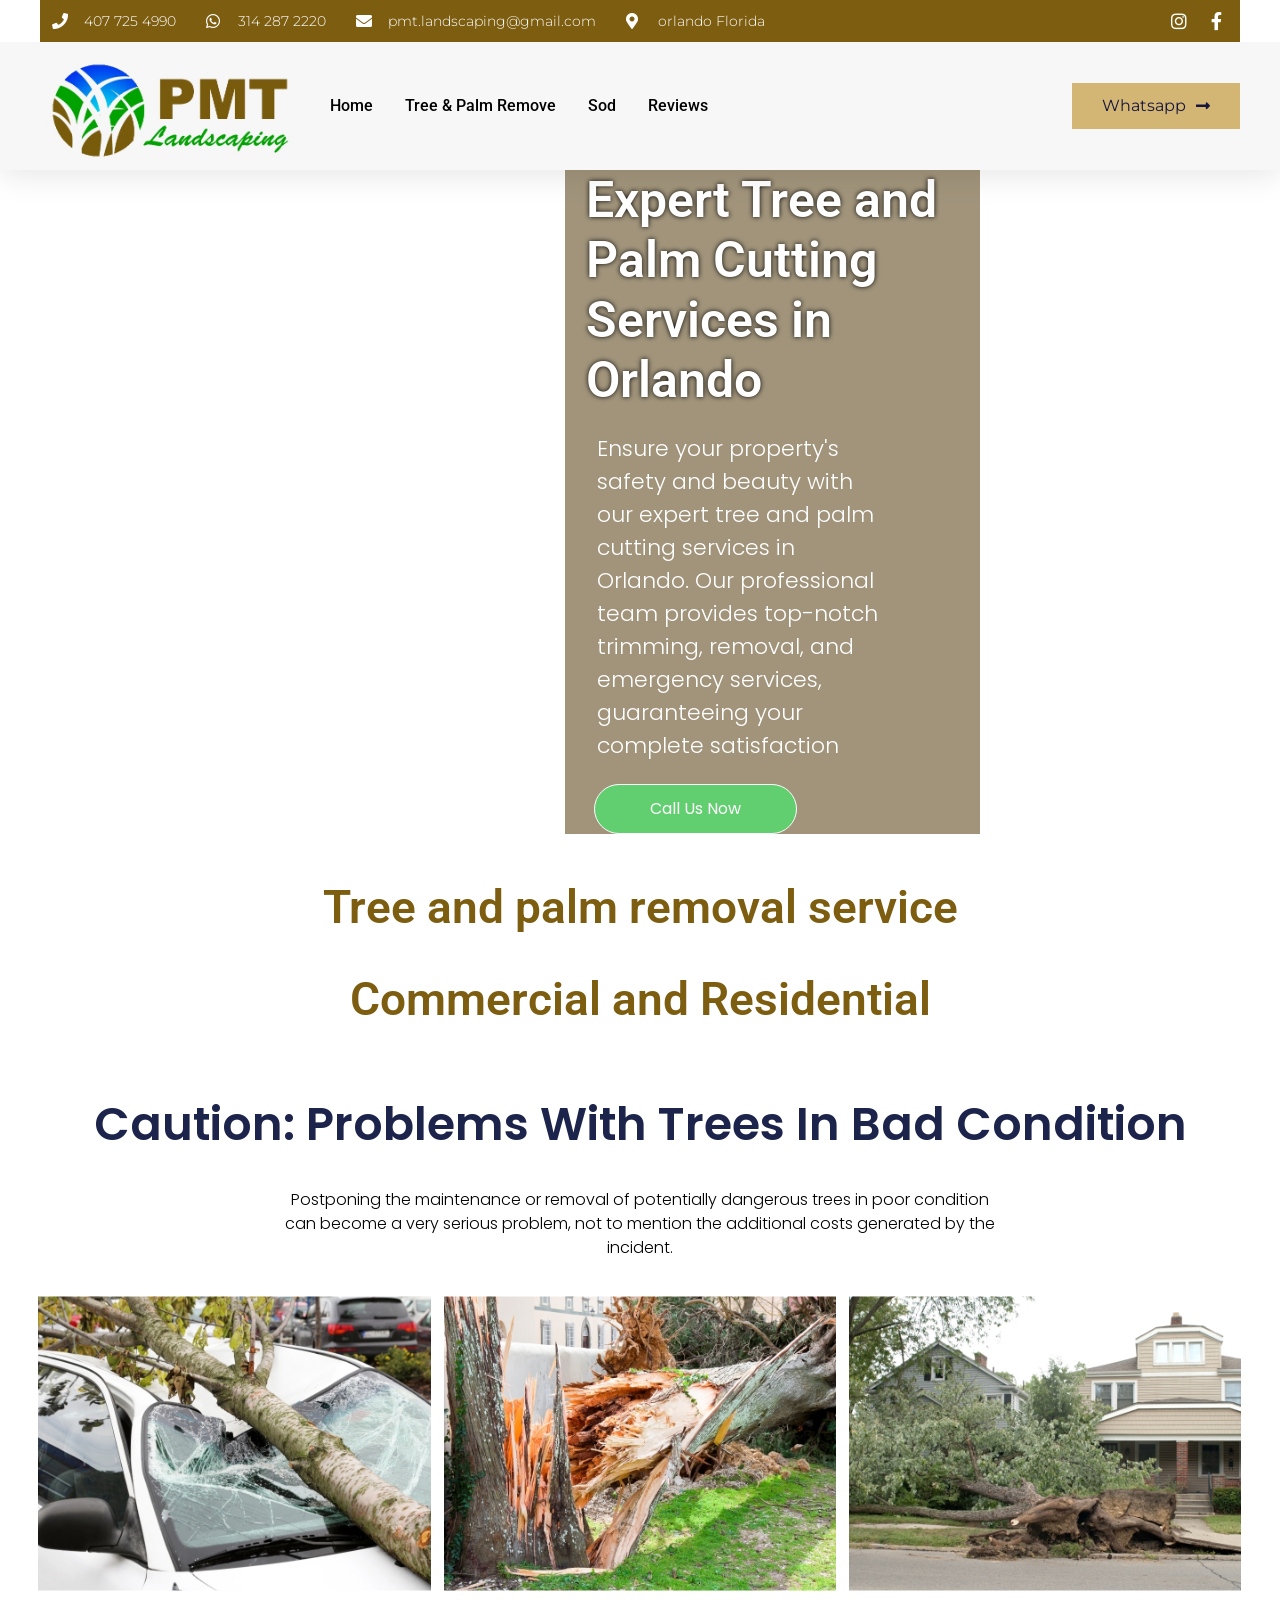
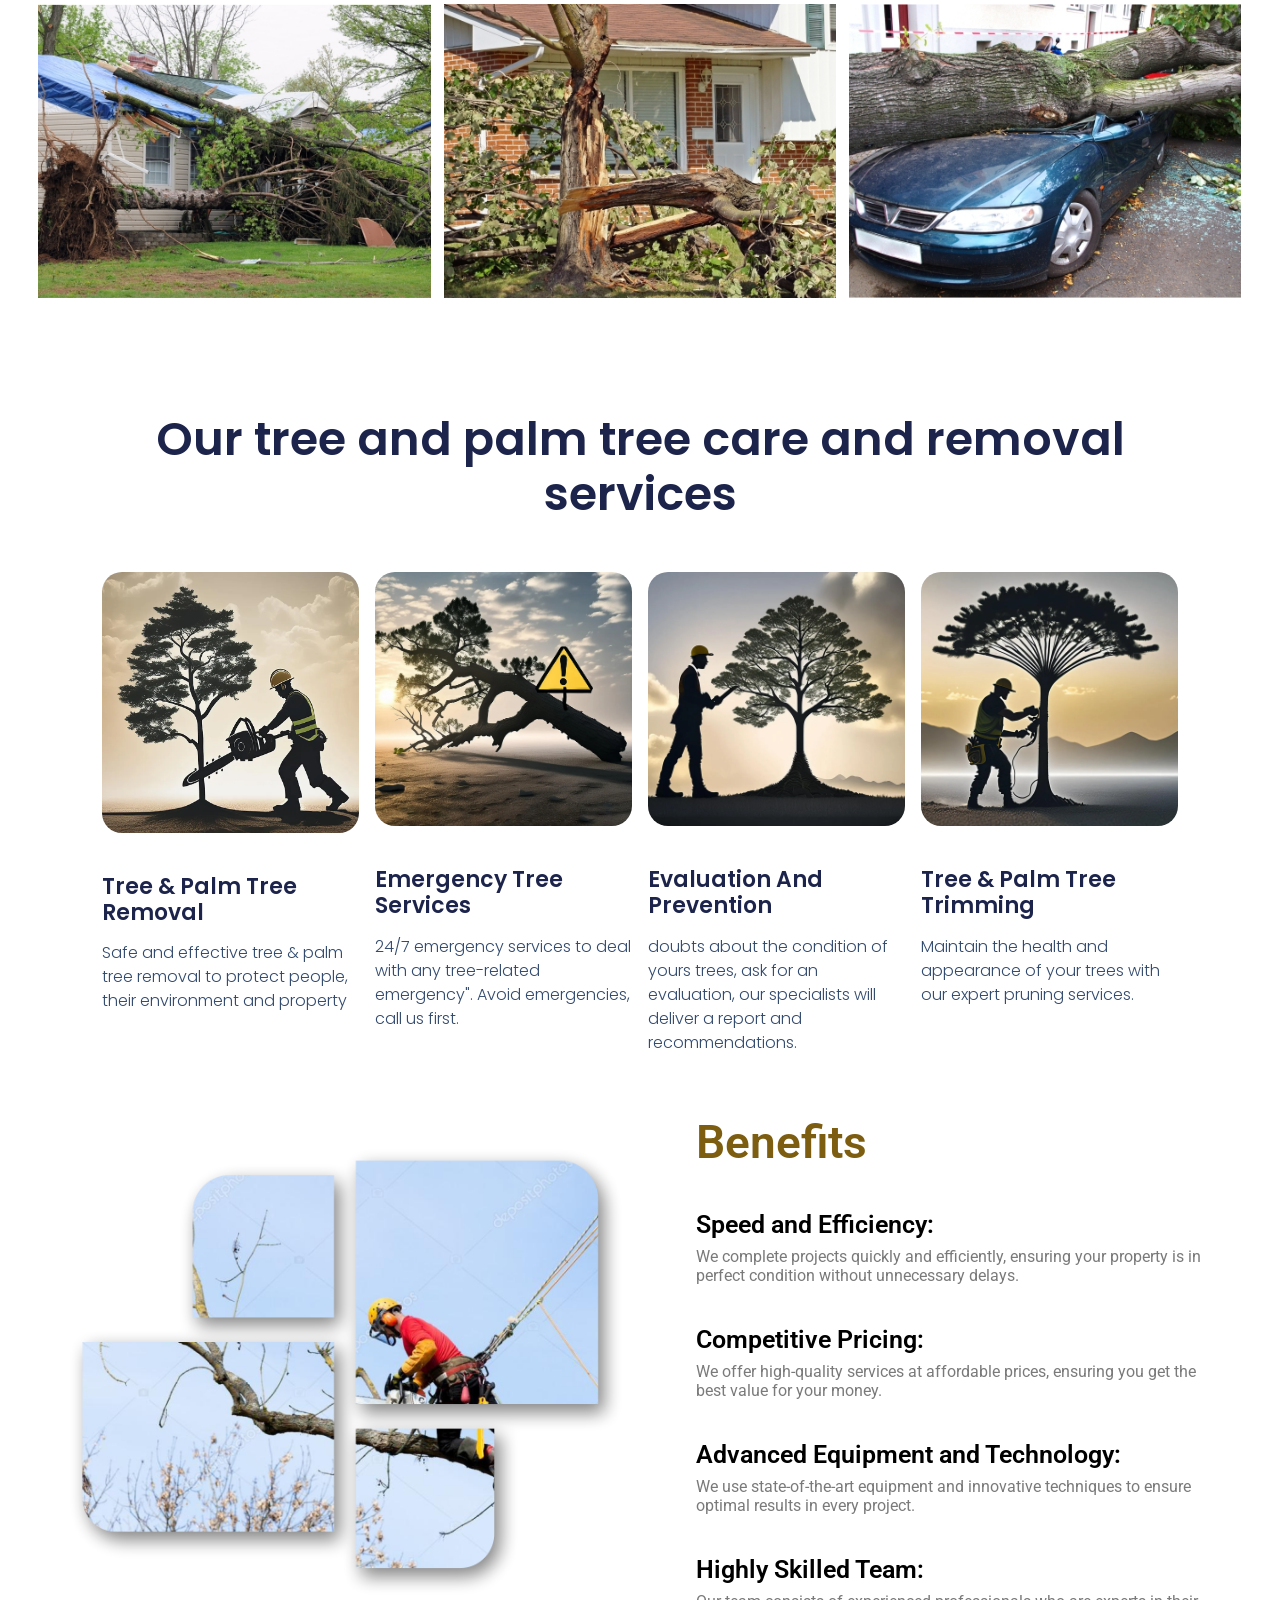
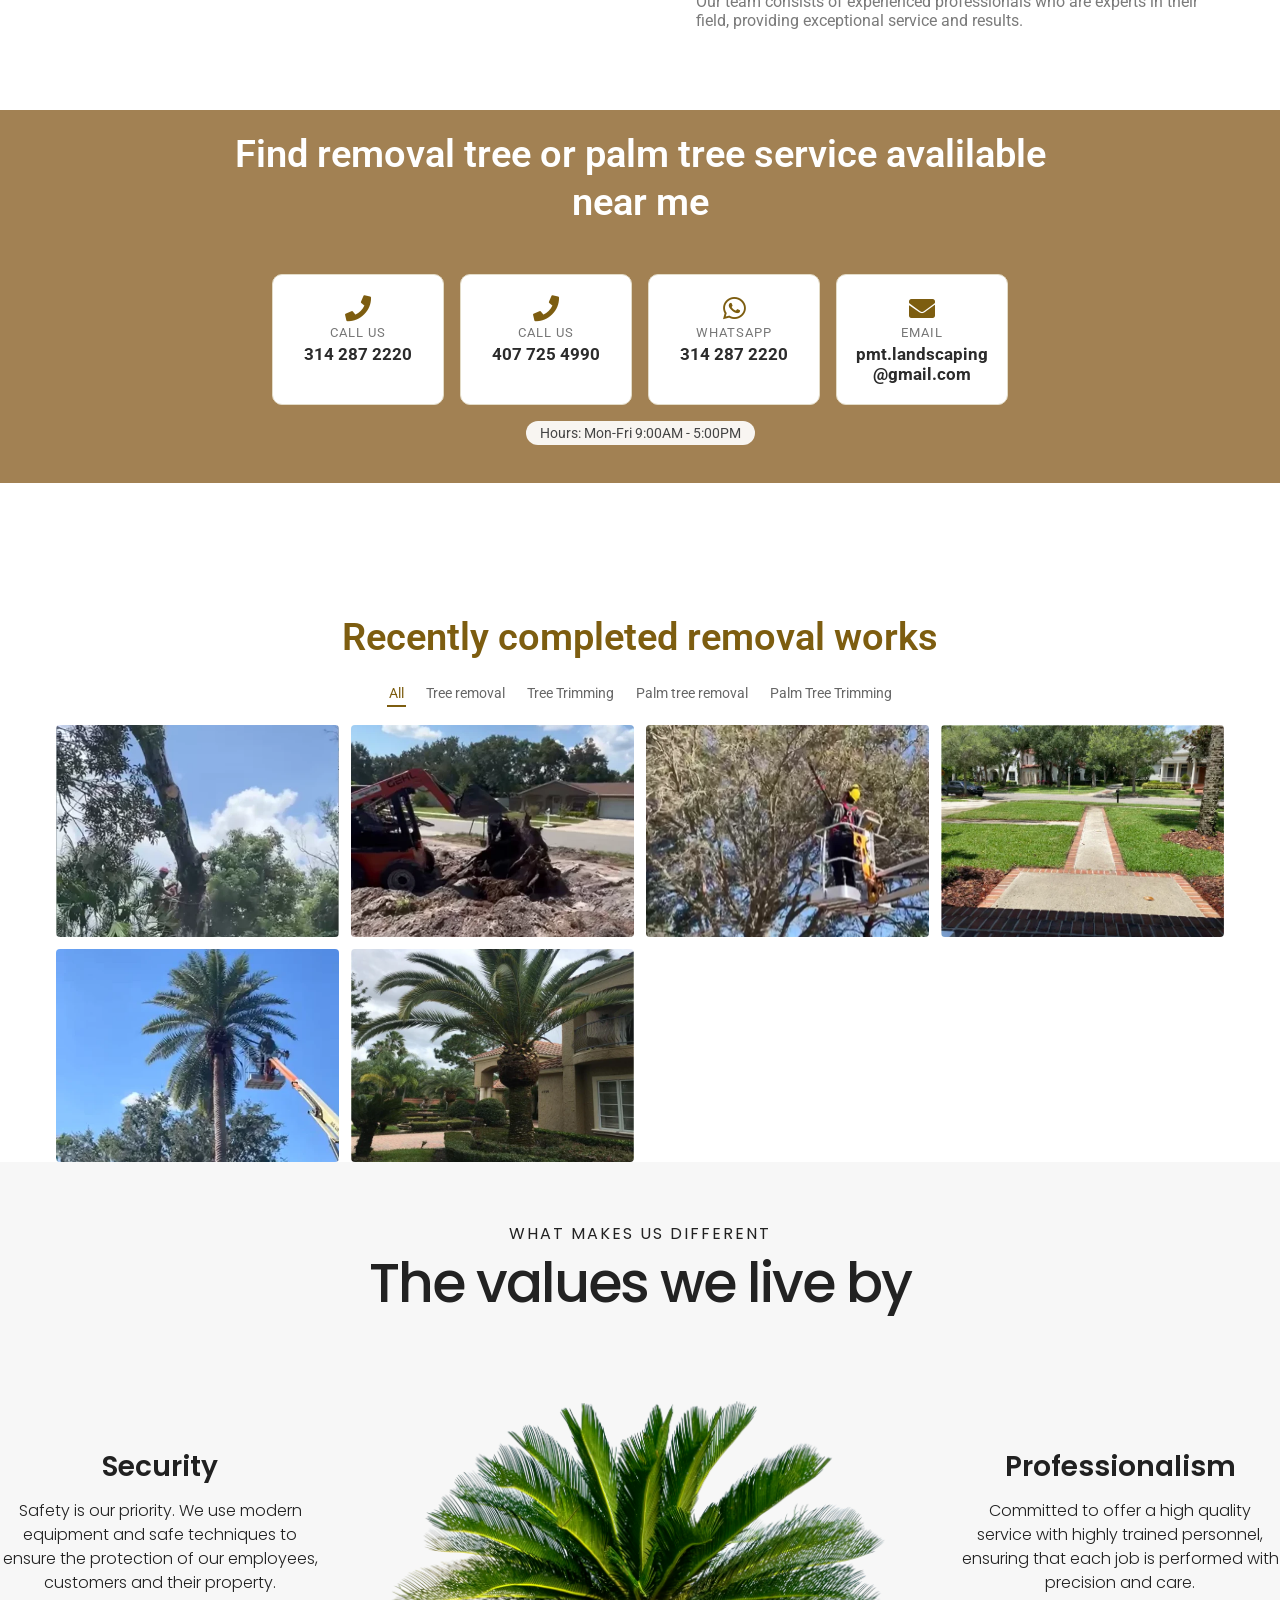
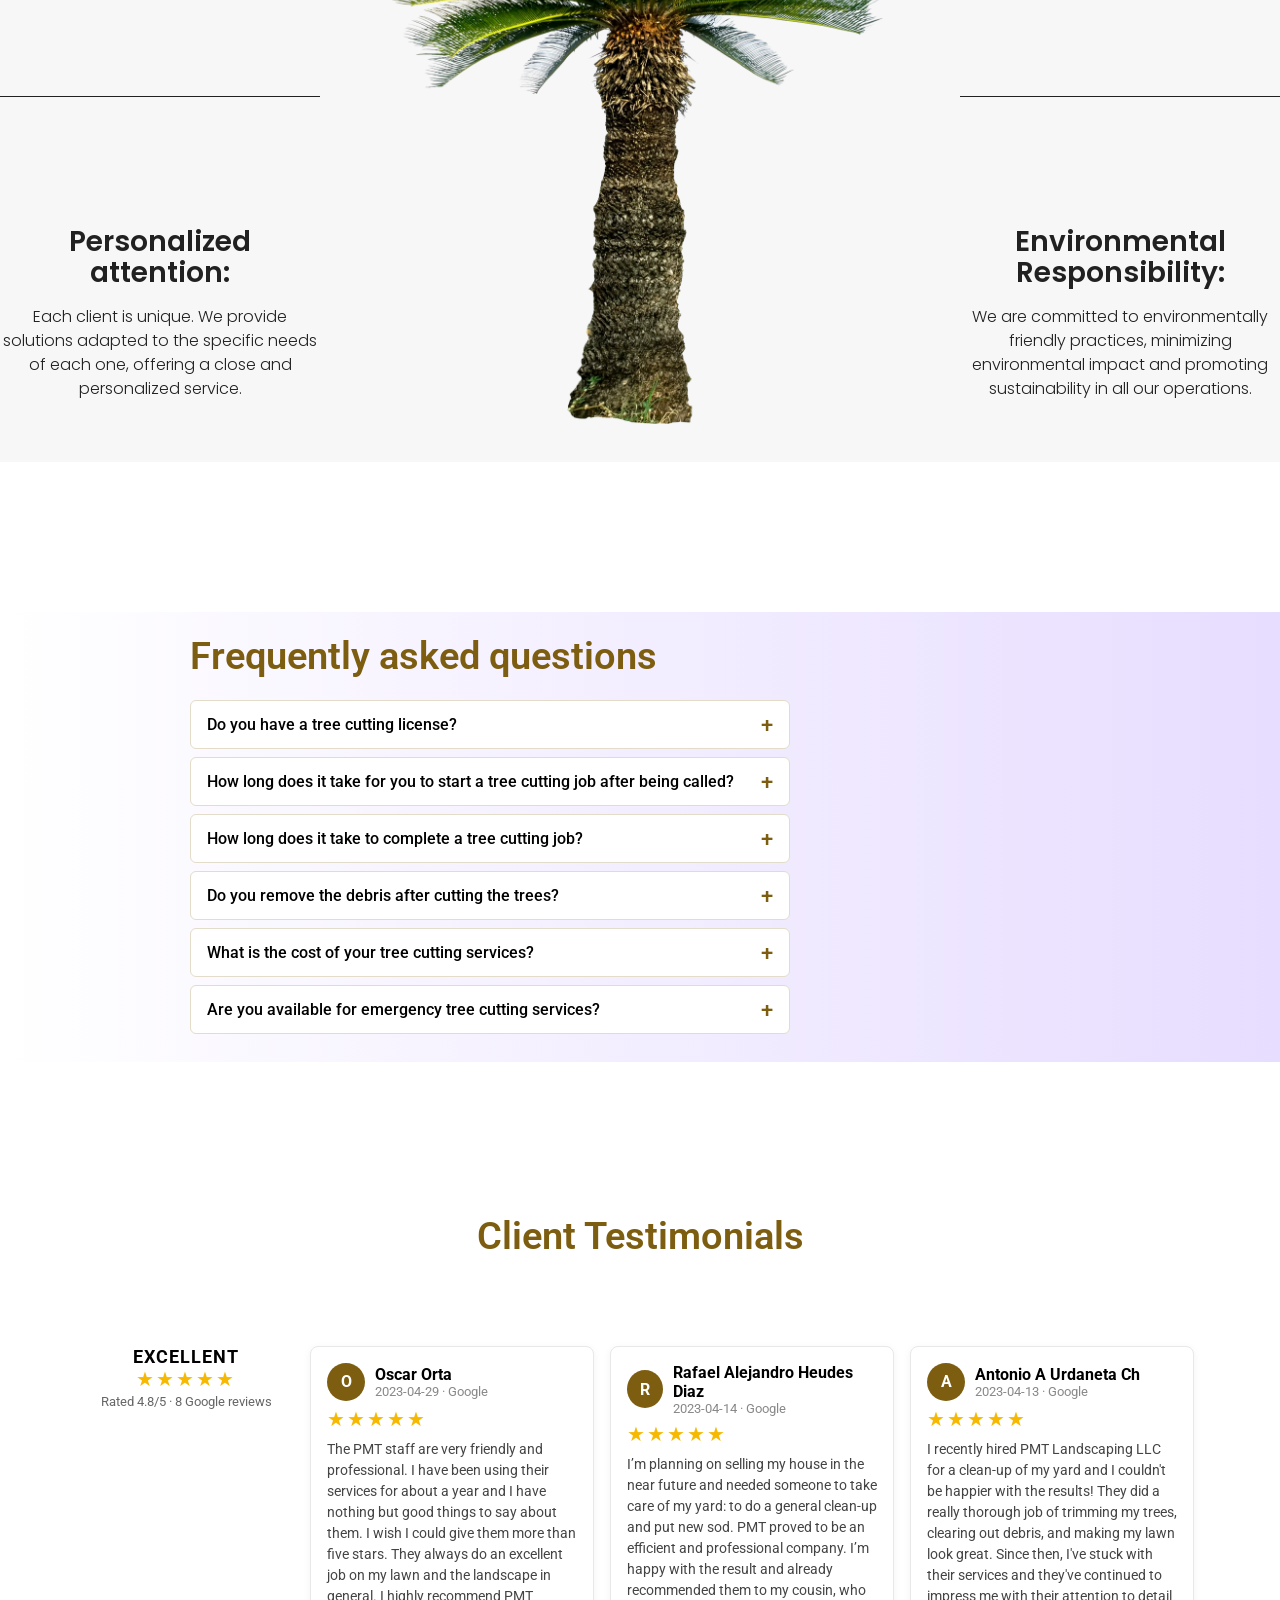
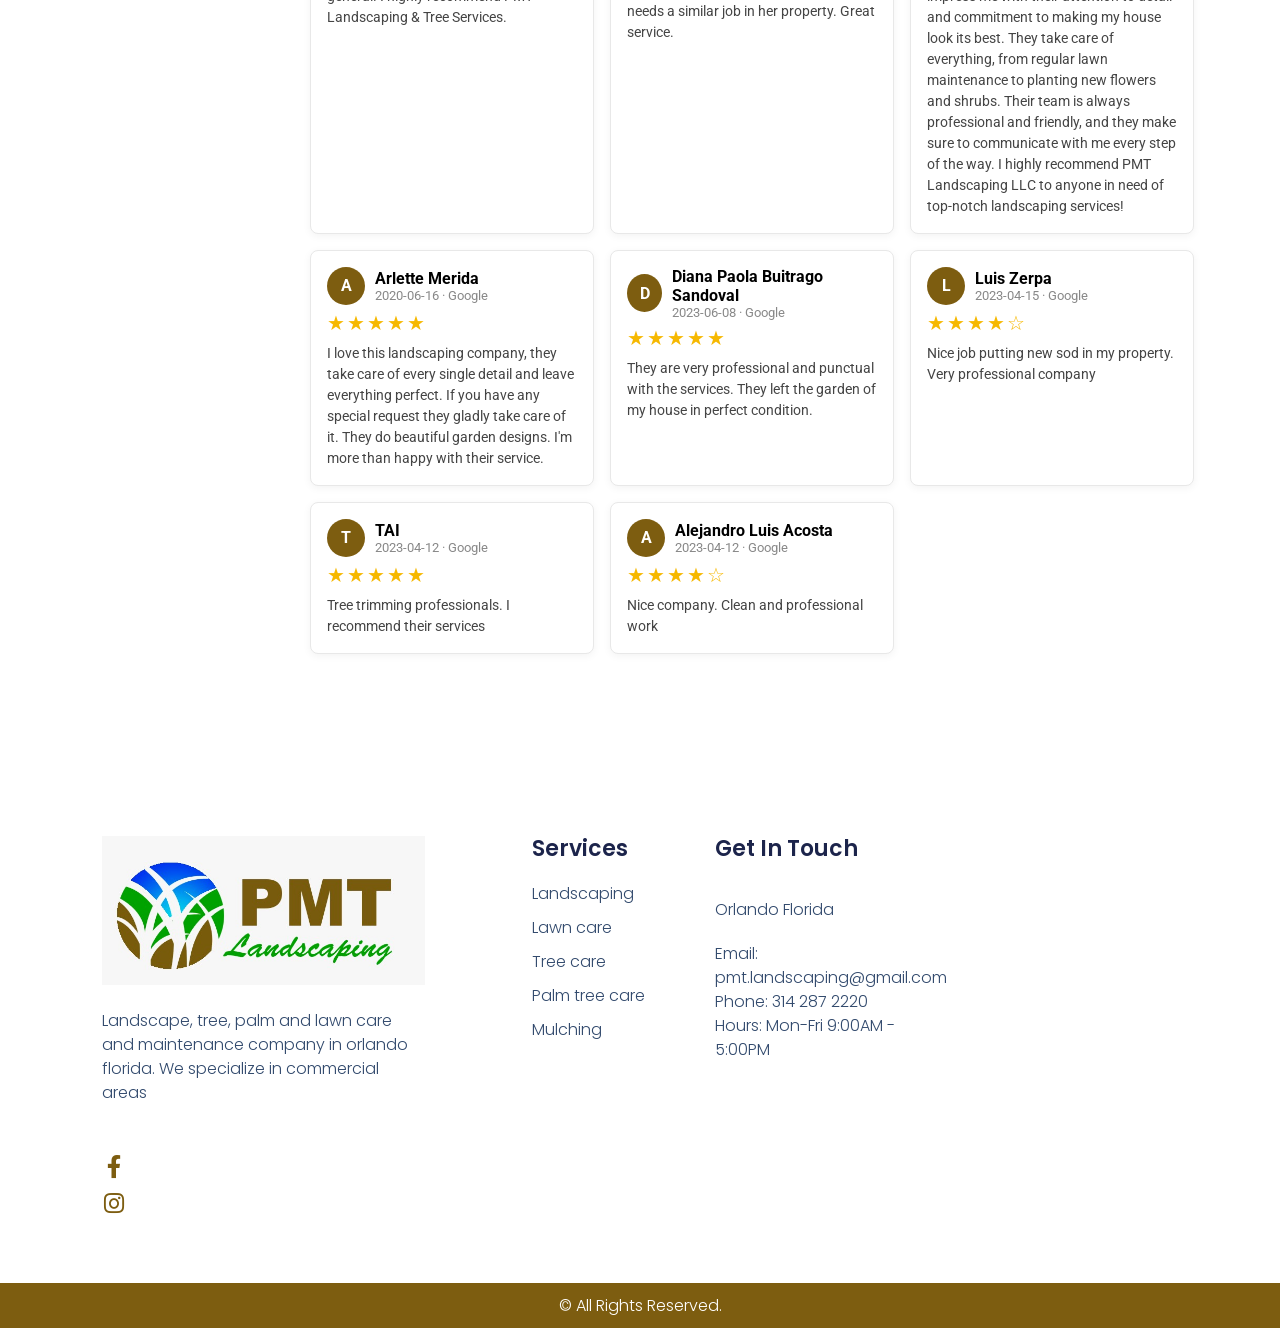
<file: tree-and-palm-cutting/index.html>
<!DOCTYPE html>

<html lang="en">
<head>
<meta charset="utf-8"/>
<meta content="width=device-width, initial-scale=1" name="viewport"/>
<title>Tree &amp; Palm Cutting in Orlando | PMT Landscaping</title>
<meta content="Professional tree and palm tree cutting, trimming and removal in Orlando, FL." name="description"/>
<link href="../assets/img/favicon.png" rel="icon"/>
<link href="../assets/css/site.css" rel="stylesheet"/>
</head>
<body class="pmt-static elementor-default elementor-kit-13">
<header class="elementor elementor-361" data-elementor-type="header"><div class="elementor-element elementor-element-68d0530c e-flex e-con-full e-con e-parent" data-element_type="container" data-id="68d0530c" id="header_pop"><div class="elementor-element elementor-element-55b1b462 e-flex e-con-full e-con e-child" data-element_type="container" data-id="55b1b462"><div class="elementor-element elementor-element-18b0f130 e-flex e-con-full e-con e-child" data-element_type="container" data-id="18b0f130"><div class="elementor-element elementor-element-34d1b9ae elementor-widget elementor-widget-icon-list" data-element_type="widget" data-id="34d1b9ae" data-widget_type="icon-list.default"><div class="elementor-widget-container"><ul class="elementor-icon-list-items elementor-inline-items elementor-icon-list--layout-inline"><li class="elementor-icon-list-item elementor-inline-item"><a href="tel:+14077254990"><span class="elementor-icon-list-icon"><i aria-hidden="true" class="fas fa-phone"></i></span><span class="elementor-icon-list-text">407 725 4990</span></a></li><li class="elementor-icon-list-item elementor-inline-item"><a href="tel:+13142872220"><span class="elementor-icon-list-icon"><i aria-hidden="true" class="fab fa-whatsapp"></i></span><span class="elementor-icon-list-text">314 287 2220</span></a></li><li class="elementor-icon-list-item elementor-inline-item"><a href="mailto:pmt.landscaping@gmail.com"><span class="elementor-icon-list-icon"><i aria-hidden="true" class="fas fa-envelope"></i></span><span class="elementor-icon-list-text">pmt.landscaping@gmail.com</span></a></li><li class="elementor-icon-list-item elementor-inline-item"><span class="elementor-icon-list-icon"><i aria-hidden="true" class="fas fa-map-marker-alt"></i></span><span class="elementor-icon-list-text">orlando Florida</span></li></ul></div></div></div><div class="elementor-element elementor-element-246a7540 e-flex e-con-full e-con e-child" data-element_type="container" data-id="246a7540"><div class="elementor-element elementor-element-7266b1d5 elementor-widget elementor-widget-icon-list" data-element_type="widget" data-id="7266b1d5" data-widget_type="icon-list.default"><div class="elementor-widget-container"><ul class="elementor-icon-list-items elementor-inline-items elementor-icon-list--layout-inline"><li class="elementor-icon-list-item elementor-inline-item"><a aria-label="open instagram in new window" href="https://www.instagram.com/landscapingpmt/" rel="noopener" target="_blank"><span class="elementor-icon-list-icon"><i aria-hidden="true" class="fab fa-instagram"></i></span></a></li><li class="elementor-icon-list-item elementor-inline-item"><a aria-label="open facebook in new window" href="https://web.facebook.com/PMTLandscaping" rel="noopener" target="_blank"><span class="elementor-icon-list-icon"><i aria-hidden="true" class="fab fa-facebook-f"></i></span></a></li></ul></div></div></div></div><div class="elementor-element elementor-element-71aa994e e-flex e-con-boxed e-con e-child" data-element_type="container" data-id="71aa994e"><div class="e-con-inner"><div class="elementor-element elementor-element-6871946d elementor-widget elementor-widget-image" data-element_type="widget" data-id="6871946d" data-widget_type="image.default"><div class="elementor-widget-container"><img alt="Best Landscaping in Orlando" loading="lazy" src="../assets/img/2023/11/WhatsApp-Image-2023-11-14-at-2.57.14-PM.jpeg"/></div></div><div class="elementor-element elementor-element-71094e3c elementor-widget elementor-widget-nav-menu" data-element_type="widget" data-id="71094e3c" data-widget_type="nav-menu.default"><div class="elementor-widget-container"><button aria-expanded="false" aria-label="Menu" class="pmt-nav-toggle" type="button"><span></span><span></span><span></span></button><nav aria-label="Main" class="pmt-nav"><ul class="pmt-nav-list"><li class="menu-item"><a class="elementor-item" href="../">Home</a></li><li class="menu-item"><a class="elementor-item" href="../tree-and-palm-cutting/">Tree &amp; Palm Remove</a></li><li class="menu-item"><a class="elementor-item" href="../sod/">Sod</a></li><li class="menu-item"><a class="elementor-item" href="../#reviews">Reviews</a></li></ul></nav></div></div><div class="elementor-element elementor-element-6ad8926e elementor-align-right elementor-widget elementor-widget-button" data-element_type="widget" data-id="6ad8926e" data-widget_type="button.default"><div class="elementor-widget-container"><div class="elementor-button-wrapper"><a class="elementor-button elementor-button-link elementor-size-md" href="https://api.whatsapp.com/send?phone=+13142872220&amp;text=Hello,%20I%20want%20information" rel="noopener" target="_blank"><span class="elementor-button-content-wrapper"><span class="elementor-button-icon elementor-align-icon-right"><i aria-hidden="true" class="fas fa-long-arrow-alt-right"></i></span><span class="elementor-button-text">Whatsapp</span></span></a></div></div></div></div></div></div></header>
<main class="elementor elementor-900" data-elementor-type="wp-page"><div class="elementor-element elementor-element-6e54b595 e-flex e-con-full e-con e-parent" data-element_type="container" data-id="6e54b595"><div class="elementor-background-video-container"><video aria-hidden="true" autoplay="" class="elementor-background-video-hosted" loop="" muted="" playsinline="" preload="metadata" src="../assets/video/tree-cutting.mp4"></video></div><div class="elementor-element elementor-element-28058161 e-flex e-con-full e-con e-child" data-element_type="container" data-id="28058161"></div><div class="elementor-element elementor-element-3d453c5c e-flex e-con-full e-con e-child" data-element_type="container" data-id="3d453c5c"><div class="elementor-element elementor-element-3c608f15 elementor-widget elementor-widget-heading" data-element_type="widget" data-id="3c608f15" data-widget_type="heading.default"><div class="elementor-widget-container"><h1 class="elementor-heading-title elementor-size-default">Expert Tree and Palm Cutting Services in Orlando</h1></div></div><div class="elementor-element elementor-element-29133ef6 elementor-widget elementor-widget-text-editor" data-element_type="widget" data-id="29133ef6" data-widget_type="text-editor.default"><div class="elementor-widget-container"><p>Ensure your property's safety and beauty with our expert tree and palm cutting services in Orlando. Our professional team provides top-notch trimming, removal, and emergency services, guaranteeing your complete satisfaction</p></div></div><div class="elementor-element elementor-element-7824fe26 elementor-mobile-align-center elementor-widget elementor-widget-button" data-element_type="widget" data-id="7824fe26" data-widget_type="button.default"><div class="elementor-widget-container"><div class="elementor-button-wrapper"><a class="elementor-button elementor-button-link elementor-size-sm" href="tel:+13142872220"><span class="elementor-button-content-wrapper"><span class="elementor-button-text">Call us Now</span></span></a></div></div></div></div></div><div class="elementor-element elementor-element-ed0be8f e-flex e-con-boxed e-con e-parent" data-element_type="container" data-id="ed0be8f"><div class="e-con-inner"><div class="elementor-element elementor-element-6d9b8be0 elementor-widget elementor-widget-heading" data-element_type="widget" data-id="6d9b8be0" data-widget_type="heading.default"><div class="elementor-widget-container"><h2 class="elementor-heading-title elementor-size-default">Tree and palm removal service <br/><br/> Commercial  and Residential</h2></div></div></div></div><div class="elementor-element elementor-element-237baf75 e-flex e-con-full e-con e-parent" data-element_type="container" data-id="237baf75"><div class="elementor-element elementor-element-2a516079 elementor-widget elementor-widget-heading" data-element_type="widget" data-id="2a516079" data-widget_type="heading.default"><div class="elementor-widget-container"><h3 class="elementor-heading-title elementor-size-default">Caution: Problems With Trees In Bad Condition</h3></div></div><div class="elementor-element elementor-element-3badc5d9 elementor-widget elementor-widget-text-editor" data-element_type="widget" data-id="3badc5d9" data-widget_type="text-editor.default"><div class="elementor-widget-container"><p>Postponing the maintenance or removal of potentially dangerous trees in poor condition can become a very serious problem, not to mention the additional costs generated by the incident.</p></div></div><div class="elementor-element elementor-element-766f0916 elementor-widget elementor-widget-image-gallery" data-element_type="widget" data-id="766f0916" data-widget_type="image-gallery.default"><div class="elementor-widget-container"><div class="elementor-image-gallery"><div class="gallery gallery-columns-3 gallery-size-full"><figure class="gallery-item"><div class="gallery-icon landscape"><a href="../assets/img/2024/06/Tree-on-car-accident.jpg" rel="noopener" target="_blank"><img alt="Tree on car accident" loading="lazy" src="../assets/img/2024/06/Tree-on-car-accident.jpg"/></a></div></figure><figure class="gallery-item"><div class="gallery-icon landscape"><a href="../assets/img/2024/06/Broken-tree-trunk.jpg" rel="noopener" target="_blank"><img alt="Broken tree trunk" loading="lazy" src="../assets/img/2024/06/Broken-tree-trunk.jpg"/></a></div></figure><figure class="gallery-item"><div class="gallery-icon landscape"><a href="../assets/img/2024/06/Tree-collapse-and-accident.jpg" rel="noopener" target="_blank"><img alt="Tree collapse and accident" loading="lazy" src="../assets/img/2024/06/Tree-collapse-and-accident.jpg"/></a></div></figure><figure class="gallery-item"><div class="gallery-icon landscape"><a href="../assets/img/2024/06/Tree-destroys-house.jpg" rel="noopener" target="_blank"><img alt="Tree destroys house" loading="lazy" src="../assets/img/2024/06/Tree-destroys-house.jpg"/></a></div></figure><figure class="gallery-item"><div class="gallery-icon landscape"><a href="../assets/img/2024/06/fallen-tree.jpg" rel="noopener" target="_blank"><img alt="fallen tree" loading="lazy" src="../assets/img/2024/06/fallen-tree.jpg"/></a></div></figure><figure class="gallery-item"><div class="gallery-icon landscape"><a href="../assets/img/2024/06/Tree-over-car.jpg" rel="noopener" target="_blank"><img alt="Tree over car" loading="lazy" src="../assets/img/2024/06/Tree-over-car.jpg"/></a></div></figure></div></div></div></div></div><div class="elementor-element elementor-element-5f5568d e-flex e-con-boxed e-con e-parent" data-element_type="container" data-id="5f5568d"><div class="e-con-inner"><div class="elementor-element elementor-element-e54a34b elementor-widget elementor-widget-heading" data-element_type="widget" data-id="e54a34b" data-widget_type="heading.default"><div class="elementor-widget-container"><h2 class="elementor-heading-title elementor-size-default">Our tree and palm tree care and removal services</h2></div></div></div></div><div class="elementor-element elementor-element-a9aa58a e-flex e-con-boxed e-con e-parent" data-element_type="container" data-id="a9aa58a"><div class="e-con-inner"><div class="elementor-element elementor-element-2b6f99b2 e-flex e-con-full e-con e-child" data-element_type="container" data-id="2b6f99b2"><div class="elementor-element elementor-element-5e380b74 elementor-position-top elementor-vertical-align-top elementor-widget elementor-widget-image-box" data-element_type="widget" data-id="5e380b74" data-widget_type="image-box.default"><div class="elementor-widget-container"><div class="elementor-image-box-wrapper"><figure class="elementor-image-box-img"><img alt="PMT Landscaping" loading="lazy" src="../assets/img/2024/06/ico-arbol.webp"/></figure><div class="elementor-image-box-content"><h3 class="elementor-image-box-title">Tree &amp; palm tree Removal</h3><p class="elementor-image-box-description">Safe and effective tree &amp; palm tree removal to protect people, their environment and property</p></div></div></div></div><div class="elementor-element elementor-element-218ba5ef elementor-position-top elementor-vertical-align-top elementor-widget elementor-widget-image-box" data-element_type="widget" data-id="218ba5ef" data-widget_type="image-box.default"><div class="elementor-widget-container"><div class="elementor-image-box-wrapper"><figure class="elementor-image-box-img"><img alt="PMT Landscaping" loading="lazy" src="../assets/img/2024/06/tree-emergency.webp"/></figure><div class="elementor-image-box-content"><h3 class="elementor-image-box-title">Emergency Tree Services</h3><p class="elementor-image-box-description">24/7 emergency services to deal with any tree-related emergency". Avoid emergencies, call us first.</p></div></div></div></div><div class="elementor-element elementor-element-4141015 elementor-position-top elementor-vertical-align-top elementor-widget elementor-widget-image-box" data-element_type="widget" data-id="4141015" data-widget_type="image-box.default"><div class="elementor-widget-container"><div class="elementor-image-box-wrapper"><figure class="elementor-image-box-img"><img alt="PMT Landscaping" loading="lazy" src="../assets/img/2024/06/evaluation-tree.webp"/></figure><div class="elementor-image-box-content"><h3 class="elementor-image-box-title">Evaluation and prevention</h3><p class="elementor-image-box-description">doubts about the condition of yours  trees, ask for an evaluation, our specialists will deliver a report and recommendations.  </p></div></div></div></div><div class="elementor-element elementor-element-730f49b7 elementor-position-top elementor-vertical-align-top elementor-widget elementor-widget-image-box" data-element_type="widget" data-id="730f49b7" data-widget_type="image-box.default"><div class="elementor-widget-container"><div class="elementor-image-box-wrapper"><figure class="elementor-image-box-img"><img alt="PMT Landscaping" loading="lazy" src="../assets/img/2024/06/palm-trimming-c.webp"/></figure><div class="elementor-image-box-content"><h3 class="elementor-image-box-title">Tree &amp; palm tree Trimming</h3><p class="elementor-image-box-description">Maintain the health and appearance of your trees with our expert pruning services.</p></div></div></div></div></div></div></div><div class="elementor-element elementor-element-13d86675 e-flex e-con-boxed e-con e-parent" data-element_type="container" data-id="13d86675"><div class="e-con-inner"><div class="elementor-element elementor-element-4599224 e-flex e-con-full e-con e-child" data-element_type="container" data-id="4599224"></div></div></div><div class="elementor-element elementor-element-d8eded7 e-flex e-con-boxed e-con e-parent" data-element_type="container" data-id="d8eded7"><div class="e-con-inner"><div class="elementor-element elementor-element-5e86a403 e-flex e-con-full e-con e-child" data-element_type="container" data-id="5e86a403"><div class="elementor-element elementor-element-eb50a9e e-flex e-con-full e-con e-child" data-element_type="container" data-id="eb50a9e"><div class="elementor-element elementor-element-4ccc90e0 elementor-widget elementor-widget-image" data-element_type="widget" data-id="4ccc90e0" data-widget_type="image.default"><div class="elementor-widget-container"><img alt="tree-palm-removal-service" loading="lazy" src="../assets/img/2024/06/tree-palm-removal-service.png"/></div></div></div></div><div class="elementor-element elementor-element-556cda1a e-flex e-con-full e-con e-child" data-element_type="container" data-id="556cda1a"><div class="elementor-element elementor-element-4fd2dfb6 elementor-widget elementor-widget-heading" data-element_type="widget" data-id="4fd2dfb6" data-widget_type="heading.default"><div class="elementor-widget-container"><h2 class="elementor-heading-title elementor-size-default">Benefits</h2></div></div><div class="elementor-element elementor-element-9752651 elementor-view-default elementor-position-left elementor-widget elementor-widget-icon-box" data-element_type="widget" data-id="9752651" data-widget_type="icon-box.default"><div class="elementor-widget-container"><div class="elementor-icon-box-wrapper"><div class="elementor-icon-box-content"><h3 class="elementor-icon-box-title"><span>Speed and Efficiency:</span></h3><p class="elementor-icon-box-description">We complete projects quickly and efficiently, ensuring your property is in perfect condition without unnecessary delays.</p></div></div></div></div><div class="elementor-element elementor-element-ac669f0 elementor-view-default elementor-position-left elementor-widget elementor-widget-icon-box" data-element_type="widget" data-id="ac669f0" data-widget_type="icon-box.default"><div class="elementor-widget-container"><div class="elementor-icon-box-wrapper"><div class="elementor-icon-box-content"><h3 class="elementor-icon-box-title"><span>Competitive Pricing:</span></h3><p class="elementor-icon-box-description">We offer high-quality services at affordable prices, ensuring you get the best value for your money.</p></div></div></div></div><div class="elementor-element elementor-element-e916781 elementor-view-default elementor-position-left elementor-widget elementor-widget-icon-box" data-element_type="widget" data-id="e916781" data-widget_type="icon-box.default"><div class="elementor-widget-container"><div class="elementor-icon-box-wrapper"><div class="elementor-icon-box-content"><h3 class="elementor-icon-box-title"><span>Advanced Equipment and Technology:</span></h3><p class="elementor-icon-box-description">We use state-of-the-art equipment and innovative techniques to ensure optimal results in every project.</p></div></div></div></div><div class="elementor-element elementor-element-725f3d7 elementor-view-default elementor-position-left elementor-widget elementor-widget-icon-box" data-element_type="widget" data-id="725f3d7" data-widget_type="icon-box.default"><div class="elementor-widget-container"><div class="elementor-icon-box-wrapper"><div class="elementor-icon-box-content"><h3 class="elementor-icon-box-title"><span>Highly Skilled Team:</span></h3><p class="elementor-icon-box-description">Our team consists of experienced professionals who are experts in their field, providing exceptional service and results.</p></div></div></div></div></div></div></div><div class="elementor-element elementor-element-443ad108 e-flex e-con-full e-con e-parent" data-element_type="container" data-id="443ad108"><div class="elementor-element elementor-element-7b434132 elementor-widget elementor-widget-heading" data-element_type="widget" data-id="7b434132" data-widget_type="heading.default"><div class="elementor-widget-container"><h2 class="elementor-heading-title elementor-size-default">Find removal tree or palm tree service avalilable near me</h2></div></div><div class="elementor-element elementor-element-20010c6 elementor-widget elementor-widget-form" data-element_type="widget" data-id="20010c6" data-widget_type="form.default" id="form-citas"><div class="elementor-widget-container"><div class="pmt-contact">
<div class="pmt-contact-grid">
<a class="pmt-contact-item" href="tel:+13142872220"><i aria-hidden="true" class="fas fa-phone"></i><span class="pmt-contact-label">Call us</span><strong>314 287 2220</strong></a>
<a class="pmt-contact-item" href="tel:+14077254990"><i aria-hidden="true" class="fas fa-phone"></i><span class="pmt-contact-label">Call us</span><strong>407 725 4990</strong></a>
<a class="pmt-contact-item" href="https://api.whatsapp.com/send?phone=+13142872220&amp;text=Hello,%20I%20want%20information" rel="noopener" target="_blank"><i aria-hidden="true" class="fab fa-whatsapp"></i><span class="pmt-contact-label">WhatsApp</span><strong>314 287 2220</strong></a>
<a class="pmt-contact-item" href="mailto:pmt.landscaping@gmail.com"><i aria-hidden="true" class="fas fa-envelope"></i><span class="pmt-contact-label">Email</span><strong>pmt.landscaping@gmail.com</strong></a>
</div>
<p class="pmt-contact-hours">Hours: Mon-Fri 9:00AM - 5:00PM</p>
</div></div></div></div><section class="elementor-section elementor-top-section elementor-element elementor-element-49b4b3db elementor-section-full_width elementor-section-height-default elementor-section-height-default" data-element_type="section" data-id="49b4b3db"><div class="elementor-container elementor-column-gap-no"><div class="elementor-column elementor-col-100 elementor-top-column elementor-element elementor-element-41abae90" data-element_type="column" data-id="41abae90"><div class="elementor-widget-wrap elementor-element-populated"><div class="elementor-element elementor-element-3ba27273 elementor-widget elementor-widget-heading" data-element_type="widget" data-id="3ba27273" data-widget_type="heading.default" id="lastw"><div class="elementor-widget-container"><h2 class="elementor-heading-title elementor-size-default">Recently completed removal works</h2></div></div><div class="elementor-element elementor-element-38262553 elementor-widget elementor-widget-gallery" data-element_type="widget" data-id="38262553" data-widget_type="gallery.default"><div class="elementor-widget-container"><div class="pmt-gallery"><div class="pmt-tabs"><button class="pmt-tab is-active" data-f="all" type="button">All</button><button class="pmt-tab" data-f="g0" type="button">Tree removal</button><button class="pmt-tab" data-f="g1" type="button">Tree Trimming</button><button class="pmt-tab" data-f="g2" type="button">Palm tree removal</button><button class="pmt-tab" data-f="g3" type="button">Palm Tree Trimming</button></div><div class="pmt-ggrid"><a class="pmt-gitem" data-g="g0" href="../assets/img/2023/12/tree-removal-orlando.webp" rel="noopener" target="_blank"><img alt="tree removal orlando" loading="lazy" src="../assets/img/2023/12/tree-removal-orlando.webp"/></a><a class="pmt-gitem" data-g="g0" href="../assets/img/2023/12/tree-cuting.webp" rel="noopener" target="_blank"><img alt="tree cuting service" loading="lazy" src="../assets/img/2023/12/tree-cuting.webp"/></a><a class="pmt-gitem" data-g="g1" href="../assets/img/2023/12/tree-trimming.webp" rel="noopener" target="_blank"><img alt="tree trimming" loading="lazy" src="../assets/img/2023/12/tree-trimming.webp"/></a><a class="pmt-gitem" data-g="g2" href="../assets/img/2023/12/lawn-repair-1.webp" rel="noopener" target="_blank"><img alt="lawn repair" loading="lazy" src="../assets/img/2023/12/lawn-repair-1.webp"/></a><a class="pmt-gitem" data-g="g3" href="../assets/img/2023/12/palm-removal-and-trimming1-1.webp" rel="noopener" target="_blank"><img alt="palm removal and trimming1" loading="lazy" src="../assets/img/2023/12/palm-removal-and-trimming1-1.webp"/></a><a class="pmt-gitem" data-g="g3" href="../assets/img/2023/12/palms-maintenance.webp" rel="noopener" target="_blank"><img alt="palms tree maintenance" loading="lazy" src="../assets/img/2023/12/palms-maintenance.webp"/></a></div></div></div></div></div></div></div></section><div class="elementor-element elementor-element-d06e7eb e-flex e-con-full e-con e-parent" data-element_type="container" data-id="d06e7eb"><div class="elementor-element elementor-element-489555c7 e-flex e-con-boxed e-con e-child" data-element_type="container" data-id="489555c7"><div class="e-con-inner"><div class="elementor-element elementor-element-15670991 elementor-widget elementor-widget-heading" data-element_type="widget" data-id="15670991" data-widget_type="heading.default"><div class="elementor-widget-container"><p class="elementor-heading-title elementor-size-default">what makes us different</p></div></div><div class="elementor-element elementor-element-23b886ef elementor-widget elementor-widget-heading" data-element_type="widget" data-id="23b886ef" data-widget_type="heading.default"><div class="elementor-widget-container"><h2 class="elementor-heading-title elementor-size-default">The values we live by</h2></div></div></div></div><div class="elementor-element elementor-element-3b73515a e-flex e-con-boxed e-con e-child" data-element_type="container" data-id="3b73515a"><div class="e-con-inner"><div class="elementor-element elementor-element-51c57993 e-flex e-con-full e-con e-child" data-element_type="container" data-id="51c57993"><div class="elementor-element elementor-element-43231be4 elementor-view-default elementor-position-top elementor-widget elementor-widget-icon-box" data-element_type="widget" data-id="43231be4" data-widget_type="icon-box.default"><div class="elementor-widget-container"><div class="elementor-icon-box-wrapper"><div class="elementor-icon-box-content"><h3 class="elementor-icon-box-title"><span>Security</span></h3><p class="elementor-icon-box-description">Safety is our priority. We use modern equipment and safe techniques to ensure the protection of our employees, customers and their property.</p></div></div></div></div><div class="elementor-element elementor-element-1d9460a7 elementor-widget elementor-widget-divider" data-element_type="widget" data-id="1d9460a7" data-widget_type="divider.default"><div class="elementor-widget-container"><div class="elementor-divider"><span class="elementor-divider-separator"></span></div></div></div><div class="elementor-element elementor-element-2367789f elementor-view-default elementor-position-top elementor-widget elementor-widget-icon-box" data-element_type="widget" data-id="2367789f" data-widget_type="icon-box.default"><div class="elementor-widget-container"><div class="elementor-icon-box-wrapper"><div class="elementor-icon-box-content"><h3 class="elementor-icon-box-title"><span>Personalized attention:</span></h3><p class="elementor-icon-box-description">Each client is unique. We provide solutions adapted to the specific needs of each one, offering a close and personalized service.</p></div></div></div></div></div><div class="elementor-element elementor-element-4644c0fa elementor-widget elementor-widget-image" data-element_type="widget" data-id="4644c0fa" data-widget_type="image.default"><div class="elementor-widget-container"><img alt="tree-palm-remove" loading="lazy" src="../assets/img/2024/06/tree-palm-remove-scaled.webp"/></div></div><div class="elementor-element elementor-element-1f4655ee e-flex e-con-full e-con e-child" data-element_type="container" data-id="1f4655ee"><div class="elementor-element elementor-element-17553bed elementor-view-default elementor-position-top elementor-widget elementor-widget-icon-box" data-element_type="widget" data-id="17553bed" data-widget_type="icon-box.default"><div class="elementor-widget-container"><div class="elementor-icon-box-wrapper"><div class="elementor-icon-box-content"><h3 class="elementor-icon-box-title"><span>Professionalism</span></h3><p class="elementor-icon-box-description">Committed to offer a high quality service with highly trained personnel, ensuring that each job is performed with precision and care.</p></div></div></div></div><div class="elementor-element elementor-element-24768293 elementor-widget elementor-widget-divider" data-element_type="widget" data-id="24768293" data-widget_type="divider.default"><div class="elementor-widget-container"><div class="elementor-divider"><span class="elementor-divider-separator"></span></div></div></div><div class="elementor-element elementor-element-3617414c elementor-view-default elementor-position-top elementor-widget elementor-widget-icon-box" data-element_type="widget" data-id="3617414c" data-widget_type="icon-box.default"><div class="elementor-widget-container"><div class="elementor-icon-box-wrapper"><div class="elementor-icon-box-content"><h3 class="elementor-icon-box-title"><span>Environmental Responsibility:</span></h3><p class="elementor-icon-box-description">We are committed to environmentally friendly practices, minimizing environmental impact and promoting sustainability in all our operations.</p></div></div></div></div></div></div></div></div><section class="elementor-section elementor-top-section elementor-element elementor-element-4f182201 elementor-section-full_width elementor-section-height-default elementor-section-height-default" data-element_type="section" data-id="4f182201" id="about_section"><div class="elementor-container elementor-column-gap-no"><div class="elementor-column elementor-col-100 elementor-top-column elementor-element elementor-element-284604a" data-element_type="column" data-id="284604a"><div class="elementor-widget-wrap elementor-element-populated"><div class="elementor-element elementor-element-4986b151 elementor-widget elementor-widget-heading" data-element_type="widget" data-id="4986b151" data-widget_type="heading.default"><div class="elementor-widget-container"><h2 class="elementor-heading-title elementor-size-default">Frequently asked questions</h2></div></div><div class="elementor-element elementor-element-7651ab6a elementor-widget elementor-widget-eael-adv-accordion" data-element_type="widget" data-id="7651ab6a" data-widget_type="eael-adv-accordion.default"><div class="elementor-widget-container"><div class="pmt-faq"><details class="pmt-faq-item"><summary>Do you have a tree cutting license?</summary><div class="pmt-faq-body"><p>Yes, we are fully licensed and insured to provide tree cutting services.</p></div></details><details class="pmt-faq-item"><summary>How long does it take for you to start a tree cutting job after being called?</summary><div class="pmt-faq-body"><p>We can start as soon as 24 hours later, especially in emergencies.</p></div></details><details class="pmt-faq-item"><summary>How long does it take to complete a tree cutting job?</summary><div class="pmt-faq-body"><p>The duration varies depending on the complexity of the job, but most tree cutting services are completed within a day</p></div></details><details class="pmt-faq-item"><summary>Do you remove the debris after cutting the trees?</summary><div class="pmt-faq-body"><p><span style="font-weight: 400;">Yes, we ensure all debris is removed and the site is cleaned up thoroughly after the job. Clients also have the option to handle the debris themselves if preferred.</span></p></div></details><details class="pmt-faq-item"><summary>What is the cost of your tree cutting services?</summary><div class="pmt-faq-body"><p>Pricing depends on several factors, including the size and location of the tree. We provide a detailed estimate after an initial assessment.</p></div></details><details class="pmt-faq-item"><summary>Are you available for emergency tree cutting services?</summary><div class="pmt-faq-body"><p>Yes, we offer emergency tree cutting services and can respond promptly to urgent situations.</p></div></details></div></div></div></div></div></div></section><div class="elementor-element elementor-element-24e89907 e-flex e-con-boxed e-con e-parent" data-element_type="container" data-id="24e89907"><div class="e-con-inner"><div class="elementor-element elementor-element-5390cc65 elementor-widget elementor-widget-heading" data-element_type="widget" data-id="5390cc65" data-widget_type="heading.default" id="reviews"><div class="elementor-widget-container"><h3 class="elementor-heading-title elementor-size-default">Client Testimonials</h3></div></div><div class="elementor-element elementor-element-5bd30a46 elementor-widget elementor-widget-shortcode" data-element_type="widget" data-id="5bd30a46" data-widget_type="shortcode.default"><div class="elementor-widget-container"><div class="pmt-reviews"><div class="pmt-reviews-summary"><strong>EXCELLENT</strong><div class="pmt-stars">★★★★★</div><span>Rated 4.8/5 · 8 Google reviews</span></div><div class="pmt-reviews-grid"><figure class="pmt-review"><div class="pmt-review-head"><span class="pmt-review-avatar">O</span><div><strong>Oscar Orta</strong><small>2023-04-29 · Google</small></div></div><div aria-label="5 out of 5 stars" class="pmt-stars">★★★★★</div><blockquote>The PMT staff are very friendly and professional. I have been using their services for about a year and I have nothing but good things to say about them. I wish I could give them more than five stars. They always do an excellent job on my lawn and the landscape in general. I highly recommend PMT Landscaping &amp; Tree Services.</blockquote></figure><figure class="pmt-review"><div class="pmt-review-head"><span class="pmt-review-avatar">R</span><div><strong>Rafael Alejandro Heudes Diaz</strong><small>2023-04-14 · Google</small></div></div><div aria-label="5 out of 5 stars" class="pmt-stars">★★★★★</div><blockquote>I’m planning on selling my house in the near future and needed someone to take care of my yard: to do a general clean-up and put new sod. PMT proved to be an efficient and professional company. I’m happy with the result and already recommended them to my cousin, who needs a similar job in her property. Great service.</blockquote></figure><figure class="pmt-review"><div class="pmt-review-head"><span class="pmt-review-avatar">A</span><div><strong>Antonio A Urdaneta Ch</strong><small>2023-04-13 · Google</small></div></div><div aria-label="5 out of 5 stars" class="pmt-stars">★★★★★</div><blockquote>I recently hired PMT Landscaping LLC for a clean-up of my yard and I couldn't be happier with the results! They did a really thorough job of trimming my trees, clearing out debris, and making my lawn look great. Since then, I've stuck with their services and they've continued to impress me with their attention to detail and commitment to making my house look its best. They take care of everything, from regular lawn maintenance to planting new flowers and shrubs. Their team is always professional and friendly, and they make sure to communicate with me every step of the way. I highly recommend PMT Landscaping LLC to anyone in need of top-notch landscaping services!</blockquote></figure><figure class="pmt-review"><div class="pmt-review-head"><span class="pmt-review-avatar">A</span><div><strong>Arlette Merida</strong><small>2020-06-16 · Google</small></div></div><div aria-label="5 out of 5 stars" class="pmt-stars">★★★★★</div><blockquote>I love this landscaping company, they take care of every single detail and leave everything perfect. If you have any special request they gladly take care of it. They do beautiful garden designs. I'm more than happy with their service.</blockquote></figure><figure class="pmt-review"><div class="pmt-review-head"><span class="pmt-review-avatar">D</span><div><strong>Diana Paola Buitrago Sandoval</strong><small>2023-06-08 · Google</small></div></div><div aria-label="5 out of 5 stars" class="pmt-stars">★★★★★</div><blockquote>They are very professional and punctual with the services. They left the garden of my house in perfect condition.</blockquote></figure><figure class="pmt-review"><div class="pmt-review-head"><span class="pmt-review-avatar">L</span><div><strong>Luis Zerpa</strong><small>2023-04-15 · Google</small></div></div><div aria-label="4 out of 5 stars" class="pmt-stars">★★★★☆</div><blockquote>Nice job putting new sod in my property. Very professional company</blockquote></figure><figure class="pmt-review"><div class="pmt-review-head"><span class="pmt-review-avatar">T</span><div><strong>TAI</strong><small>2023-04-12 · Google</small></div></div><div aria-label="5 out of 5 stars" class="pmt-stars">★★★★★</div><blockquote>Tree trimming professionals. I recommend their services</blockquote></figure><figure class="pmt-review"><div class="pmt-review-head"><span class="pmt-review-avatar">A</span><div><strong>Alejandro Luis Acosta</strong><small>2023-04-12 · Google</small></div></div><div aria-label="4 out of 5 stars" class="pmt-stars">★★★★☆</div><blockquote>Nice company. Clean and professional work</blockquote></figure></div></div></div></div></div></div></main>
<footer class="elementor elementor-391" data-elementor-type="footer"><div class="elementor-element elementor-element-3575b6de e-flex e-con-full e-con e-parent" data-element_type="container" data-id="3575b6de"><div class="elementor-element elementor-element-10236399 e-flex e-con-full e-con e-child" data-element_type="container" data-id="10236399"><div class="elementor-element elementor-element-69a51cf7 elementor-position-top elementor-vertical-align-top elementor-widget elementor-widget-image-box" data-element_type="widget" data-id="69a51cf7" data-widget_type="image-box.default"><div class="elementor-widget-container"><div class="elementor-image-box-wrapper"><figure class="elementor-image-box-img"><img alt="PMT Landscaping" loading="lazy" src="../assets/img/2023/11/WhatsApp-Image-2023-11-14-at-2.57.14-PM.jpeg"/></figure><div class="elementor-image-box-content"><p class="elementor-image-box-description">Landscape, tree, palm and lawn care and maintenance company in orlando florida. We specialize in commercial areas</p></div></div></div></div><div class="elementor-element elementor-element-91bf56d elementor-widget elementor-widget-social-icons" data-element_type="widget" data-id="91bf56d" data-widget_type="social-icons.default"><div class="elementor-widget-container"><div class="elementor-social-icons-wrapper elementor-grid"><span class="elementor-grid-item"><a aria-label="facebook-f" class="elementor-icon elementor-social-icon elementor-social-icon-facebook-f elementor-repeater-item-3f1b7ac" href="https://web.facebook.com/PMTLandscaping" rel="noopener" target="_blank"><span class="elementor-screen-only">facebook-f</span><i class="fab fa-facebook-f"></i></a></span><span class="elementor-grid-item"><a aria-label="instagram" class="elementor-icon elementor-social-icon elementor-social-icon-instagram elementor-repeater-item-828f132" href="https://www.instagram.com/landscapingpmt/" rel="noopener" target="_blank"><span class="elementor-screen-only">instagram</span><i class="fab fa-instagram"></i></a></span></div></div></div></div><div class="elementor-element elementor-element-2ba85ef0 e-flex e-con-full e-con e-child" data-element_type="container" data-id="2ba85ef0"><div class="elementor-element elementor-element-33971ff0 elementor-widget elementor-widget-heading" data-element_type="widget" data-id="33971ff0" data-widget_type="heading.default"><div class="elementor-widget-container"><h3 class="elementor-heading-title elementor-size-default">Services</h3></div></div><div class="elementor-element elementor-element-2412d5d2 elementor-widget elementor-widget-icon-list" data-element_type="widget" data-id="2412d5d2" data-widget_type="icon-list.default"><div class="elementor-widget-container"><ul class="elementor-icon-list-items"><li class="elementor-icon-list-item"><span class="elementor-icon-list-text">Landscaping</span></li><li class="elementor-icon-list-item"><span class="elementor-icon-list-text">Lawn care</span></li><li class="elementor-icon-list-item"><span class="elementor-icon-list-text">Tree care</span></li><li class="elementor-icon-list-item"><span class="elementor-icon-list-text">Palm tree care</span></li><li class="elementor-icon-list-item"><span class="elementor-icon-list-text">Mulching</span></li></ul></div></div></div><div class="elementor-element elementor-element-17cb80d e-flex e-con-full e-con e-child" data-element_type="container" data-id="17cb80d"><div class="elementor-element elementor-element-22a08070 elementor-widget elementor-widget-heading" data-element_type="widget" data-id="22a08070" data-widget_type="heading.default"><div class="elementor-widget-container"><h3 class="elementor-heading-title elementor-size-default">Get In Touch</h3></div></div><div class="elementor-element elementor-element-5a9b8cf5 elementor-widget elementor-widget-text-editor" data-element_type="widget" data-id="5a9b8cf5" data-widget_type="text-editor.default"><div class="elementor-widget-container"><p>Orlando Florida</p></div></div><div class="elementor-element elementor-element-7f6f5c0 elementor-widget elementor-widget-icon-list" data-element_type="widget" data-id="7f6f5c0" data-widget_type="icon-list.default"><div class="elementor-widget-container"><ul class="elementor-icon-list-items"><li class="elementor-icon-list-item"><a aria-label="send an email" href="mailto:pmt.landscaping@gmail.com"><span class="elementor-icon-list-text">Email: pmt.landscaping@gmail.com</span></a></li><li class="elementor-icon-list-item"><a aria-label="call us by phone" href="tel:+13142872220"><span class="elementor-icon-list-text">Phone: 314 287 2220</span></a></li><li class="elementor-icon-list-item"><span class="elementor-icon-list-text">Hours: Mon-Fri 9:00AM - 5:00PM</span></li></ul></div></div></div></div><div class="elementor-element elementor-element-3823b9ca e-flex e-con-full e-con e-parent" data-element_type="container" data-id="3823b9ca"><div class="elementor-element elementor-element-40c5606d elementor-widget elementor-widget-heading" data-element_type="widget" data-id="40c5606d" data-widget_type="heading.default"><div class="elementor-widget-container"><p class="elementor-heading-title elementor-size-default">© All Rights Reserved.</p></div></div></div></footer>
<script defer="" src="../assets/js/site.js"></script>
</body>
</html>
</file>
